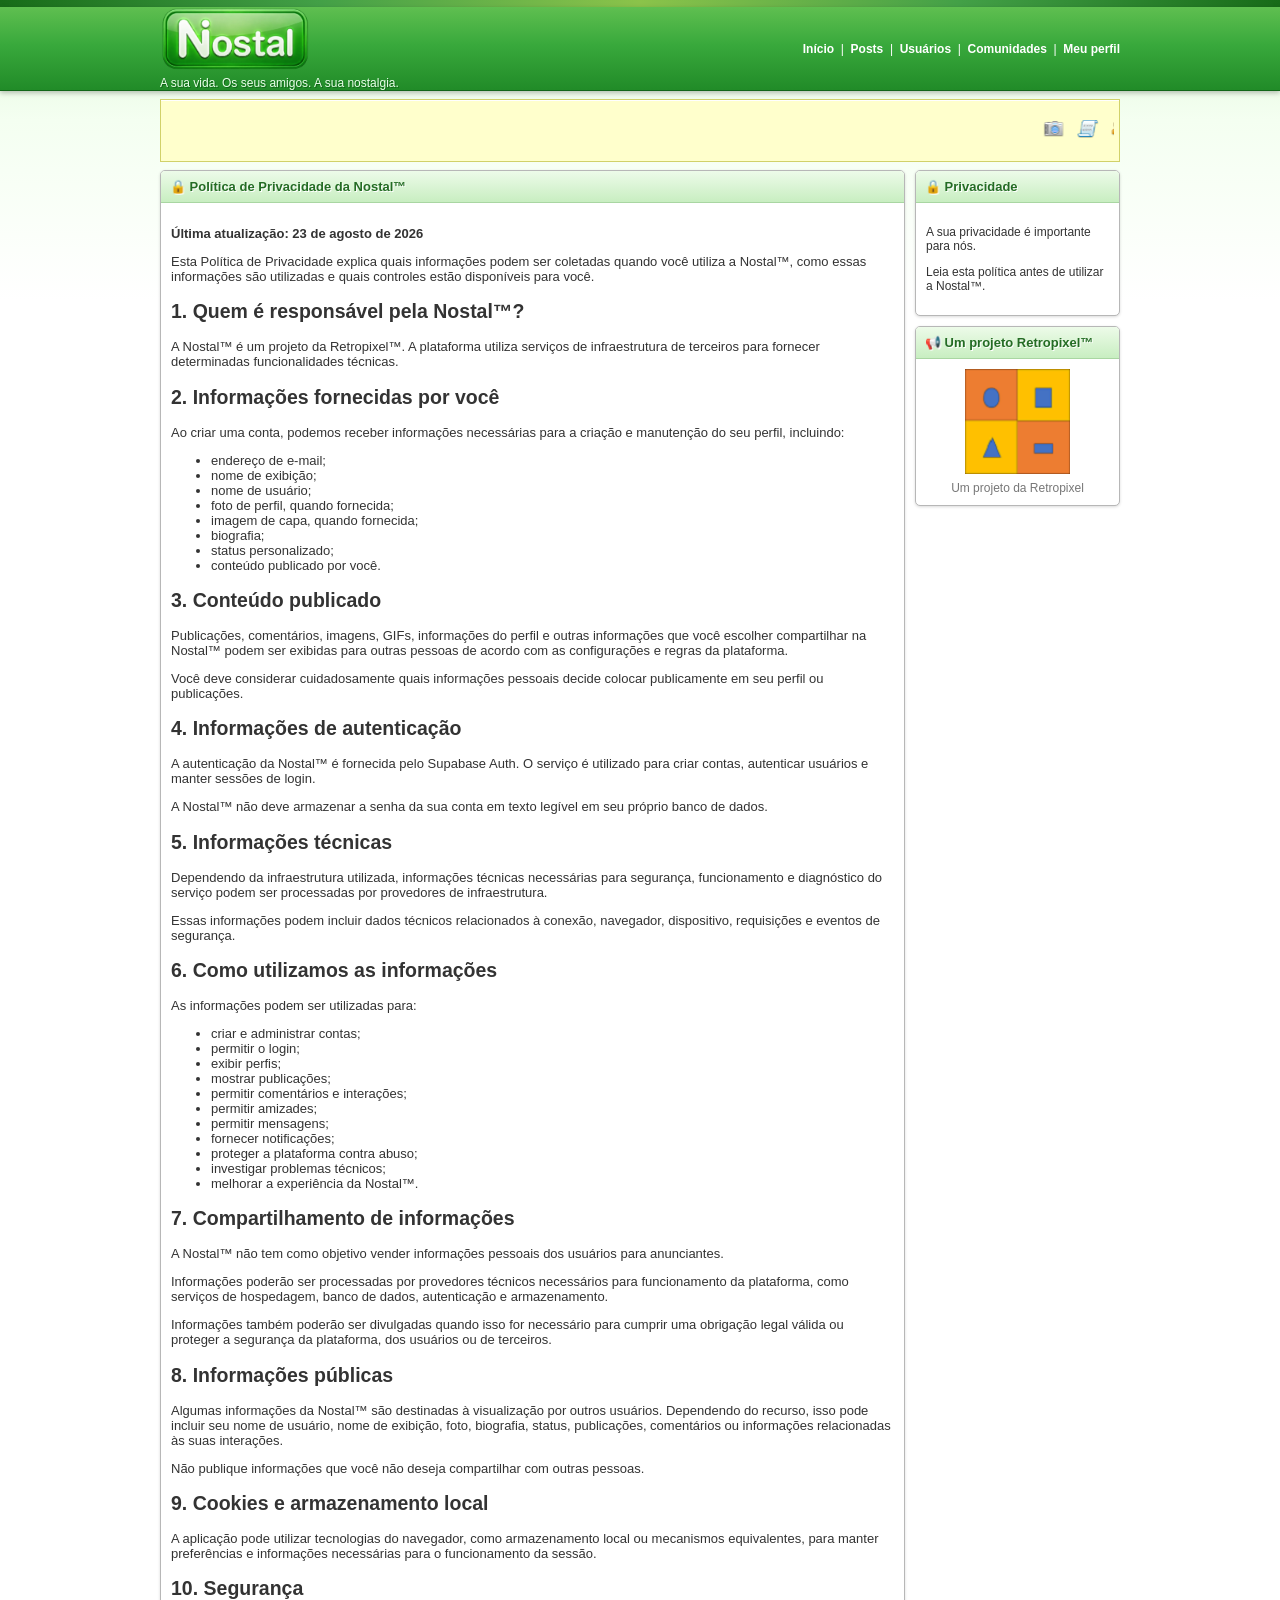
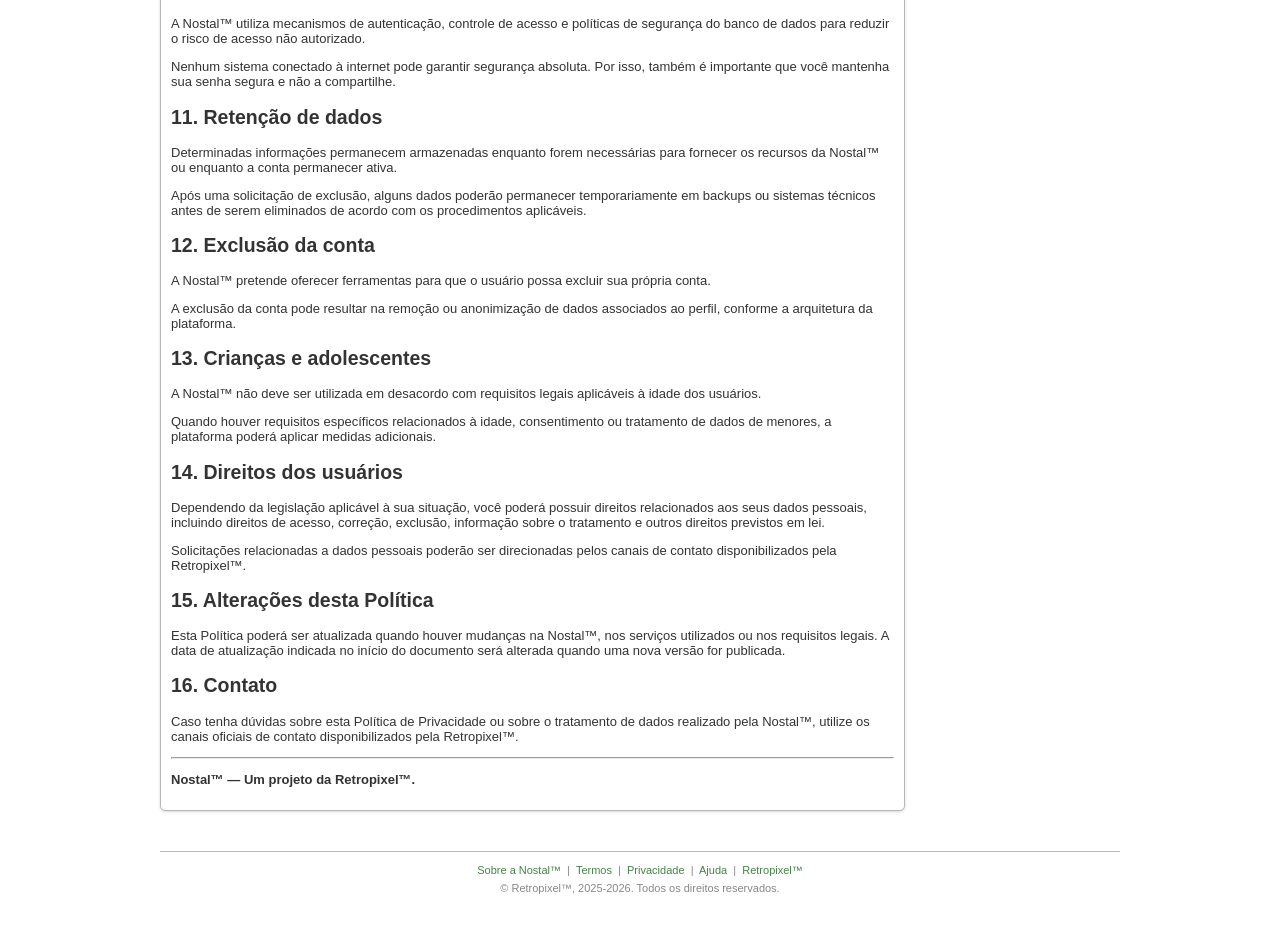
<file: privacidade.html>
<!DOCTYPE html>
<html lang="pt-BR">
<head>
    <meta charset="UTF-8">
    <meta name="viewport" content="width=device-width, initial-scale=1.0">

    <title>Nostal™ — Política de Privacidade</title>

    <link rel="stylesheet" href="css/style.css">
    <link rel="icon" type="image/png" href="assets\Nostal_icon.png">
</head>

<body>

<div class="top-strip"></div>

<header class="header">

    <div class="header-inner">

        <div>

            <a href="index.html">

                <img
                    src="assets/Nostal_horizontal.png"
                    alt="Nostal™"
                    class="logo-image">

            </a>

            <div class="tagline">
                A sua vida. Os seus amigos. A sua nostalgia.
            </div>

        </div>

        <div class="header-links">

            <a href="index.html">
                Início
            </a>

            &nbsp;|&nbsp;

            <a href="posts.html">
                Posts
            </a>

            &nbsp;|&nbsp;

            <a href="usuarios.html">
                Usuários
            </a>

            &nbsp;|&nbsp;

            <a href="comunidades.html">
                Comunidades
            </a>

            &nbsp;|&nbsp;

            <a href="perfil.html">
                Meu perfil
            </a>

        </div>

    </div>

</header>

<div class="ticker">

    <marquee
        class="banner-marquee"
        scrollamount="5">

        <img
            src="assets/icons_banner_spacehey.png"
            alt="Ícones retrô">

        &nbsp;&nbsp;&nbsp;&nbsp;

        <img
            src="assets/icons_banner_spacehey.png"
            alt="">

        &nbsp;&nbsp;&nbsp;&nbsp;

        <img
            src="assets/icons_banner_spacehey.png"
            alt="">

    </marquee>

</div>


<main class="page">

<section class="column" style="grid-column: 1 / 3;">

<div class="box">

<div class="box-title">
    🔒 Política de Privacidade da Nostal™
</div>

<div class="box-content">

<p>
<strong>Última atualização: 23 de agosto de 2026</strong>
</p>

<p>
Esta Política de Privacidade explica quais informações podem
ser coletadas quando você utiliza a Nostal™, como essas
informações são utilizadas e quais controles estão disponíveis
para você.
</p>

<h2>1. Quem é responsável pela Nostal™?</h2>

<p>
A Nostal™ é um projeto da Retropixel™.
A plataforma utiliza serviços de infraestrutura de terceiros
para fornecer determinadas funcionalidades técnicas.
</p>

<h2>2. Informações fornecidas por você</h2>

<p>
Ao criar uma conta, podemos receber informações necessárias
para a criação e manutenção do seu perfil, incluindo:
</p>

<ul>
    <li>endereço de e-mail;</li>
    <li>nome de exibição;</li>
    <li>nome de usuário;</li>
    <li>foto de perfil, quando fornecida;</li>
    <li>imagem de capa, quando fornecida;</li>
    <li>biografia;</li>
    <li>status personalizado;</li>
    <li>conteúdo publicado por você.</li>
</ul>

<h2>3. Conteúdo publicado</h2>

<p>
Publicações, comentários, imagens, GIFs, informações do perfil
e outras informações que você escolher compartilhar na Nostal™
podem ser exibidas para outras pessoas de acordo com as
configurações e regras da plataforma.
</p>

<p>
Você deve considerar cuidadosamente quais informações pessoais
decide colocar publicamente em seu perfil ou publicações.
</p>

<h2>4. Informações de autenticação</h2>

<p>
A autenticação da Nostal™ é fornecida pelo Supabase Auth.
O serviço é utilizado para criar contas, autenticar usuários
e manter sessões de login.
</p>

<p>
A Nostal™ não deve armazenar a senha da sua conta em texto
legível em seu próprio banco de dados.
</p>

<h2>5. Informações técnicas</h2>

<p>
Dependendo da infraestrutura utilizada, informações técnicas
necessárias para segurança, funcionamento e diagnóstico do
serviço podem ser processadas por provedores de infraestrutura.
</p>

<p>
Essas informações podem incluir dados técnicos relacionados
à conexão, navegador, dispositivo, requisições e eventos de
segurança.
</p>

<h2>6. Como utilizamos as informações</h2>

<p>
As informações podem ser utilizadas para:
</p>

<ul>
    <li>criar e administrar contas;</li>
    <li>permitir o login;</li>
    <li>exibir perfis;</li>
    <li>mostrar publicações;</li>
    <li>permitir comentários e interações;</li>
    <li>permitir amizades;</li>
    <li>permitir mensagens;</li>
    <li>fornecer notificações;</li>
    <li>proteger a plataforma contra abuso;</li>
    <li>investigar problemas técnicos;</li>
    <li>melhorar a experiência da Nostal™.</li>
</ul>

<h2>7. Compartilhamento de informações</h2>

<p>
A Nostal™ não tem como objetivo vender informações pessoais
dos usuários para anunciantes.
</p>

<p>
Informações poderão ser processadas por provedores técnicos
necessários para funcionamento da plataforma, como serviços
de hospedagem, banco de dados, autenticação e armazenamento.
</p>

<p>
Informações também poderão ser divulgadas quando isso for
necessário para cumprir uma obrigação legal válida ou proteger
a segurança da plataforma, dos usuários ou de terceiros.
</p>

<h2>8. Informações públicas</h2>

<p>
Algumas informações da Nostal™ são destinadas à visualização
por outros usuários. Dependendo do recurso, isso pode incluir
seu nome de usuário, nome de exibição, foto, biografia,
status, publicações, comentários ou informações relacionadas
às suas interações.
</p>

<p>
Não publique informações que você não deseja compartilhar
com outras pessoas.
</p>

<h2>9. Cookies e armazenamento local</h2>

<p>
A aplicação pode utilizar tecnologias do navegador, como
armazenamento local ou mecanismos equivalentes, para manter
preferências e informações necessárias para o funcionamento
da sessão.
</p>

<h2>10. Segurança</h2>

<p>
A Nostal™ utiliza mecanismos de autenticação, controle de
acesso e políticas de segurança do banco de dados para reduzir
o risco de acesso não autorizado.
</p>

<p>
Nenhum sistema conectado à internet pode garantir segurança
absoluta. Por isso, também é importante que você mantenha
sua senha segura e não a compartilhe.
</p>

<h2>11. Retenção de dados</h2>

<p>
Determinadas informações permanecem armazenadas enquanto forem
necessárias para fornecer os recursos da Nostal™ ou enquanto
a conta permanecer ativa.
</p>

<p>
Após uma solicitação de exclusão, alguns dados poderão
permanecer temporariamente em backups ou sistemas técnicos
antes de serem eliminados de acordo com os procedimentos
aplicáveis.
</p>

<h2>12. Exclusão da conta</h2>

<p>
A Nostal™ pretende oferecer ferramentas para que o usuário
possa excluir sua própria conta.
</p>

<p>
A exclusão da conta pode resultar na remoção ou anonimização
de dados associados ao perfil, conforme a arquitetura da
plataforma.
</p>

<h2>13. Crianças e adolescentes</h2>

<p>
A Nostal™ não deve ser utilizada em desacordo com requisitos
legais aplicáveis à idade dos usuários.
</p>

<p>
Quando houver requisitos específicos relacionados à idade,
consentimento ou tratamento de dados de menores, a plataforma
poderá aplicar medidas adicionais.
</p>

<h2>14. Direitos dos usuários</h2>

<p>
Dependendo da legislação aplicável à sua situação, você poderá
possuir direitos relacionados aos seus dados pessoais, incluindo
direitos de acesso, correção, exclusão, informação sobre o
tratamento e outros direitos previstos em lei.
</p>

<p>
Solicitações relacionadas a dados pessoais poderão ser
direcionadas pelos canais de contato disponibilizados pela
Retropixel™.
</p>

<h2>15. Alterações desta Política</h2>

<p>
Esta Política poderá ser atualizada quando houver mudanças
na Nostal™, nos serviços utilizados ou nos requisitos legais.
A data de atualização indicada no início do documento será
alterada quando uma nova versão for publicada.
</p>

<h2>16. Contato</h2>

<p>
Caso tenha dúvidas sobre esta Política de Privacidade ou
sobre o tratamento de dados realizado pela Nostal™, utilize
os canais oficiais de contato disponibilizados pela
Retropixel™.
</p>

<hr>

<p>
<strong>
Nostal™ — Um projeto da Retropixel™.
</strong>
</p>

</div>

</div>

</section>

<aside class="column">

<div class="box">

<div class="box-title">
    🔒 Privacidade
</div>

<div class="box-content">

<p style="font-size:12px;">
A sua privacidade é importante para nós.
</p>

<p style="font-size:12px;">
Leia esta política antes de utilizar
a Nostal™.
</p>

</div>

</div>

<div class="box">

            <div class="box-title">
                📢 Um projeto Retropixel™
            </div>

            <div class="box-content retropixel-project">

                <a href="http://www.retropixel.com.br">

                        <img
                            src="assets/Retropixel_logo.png"
                            alt="Retropixel™">

                    </a>

                <p>
                    Um projeto da Retropixel
                </p>

            </div>

</div>

</div>

</aside>

</main>

<footer class="footer">

<div>
<a href="sobre.html">Sobre a Nostal™</a>
&nbsp;|&nbsp;
<a href="termos.html">Termos</a>
&nbsp;|&nbsp;
<a href="privacidade.html">Privacidade</a>
&nbsp;|&nbsp;
<a href="https://retropixelbrasil.github.io/Retropixel/Suporte/Nostal.html">Ajuda</a>
&nbsp;|&nbsp;
<a href="http://www.retropixel.com.br">Retropixel™</a>
</div>

<div class="footer-secondary">
© Retropixel™, 2025-2026. Todos os direitos reservados.
</div>

</footer>

<script src="theme.js"></script>

</body>
</html>
</file>
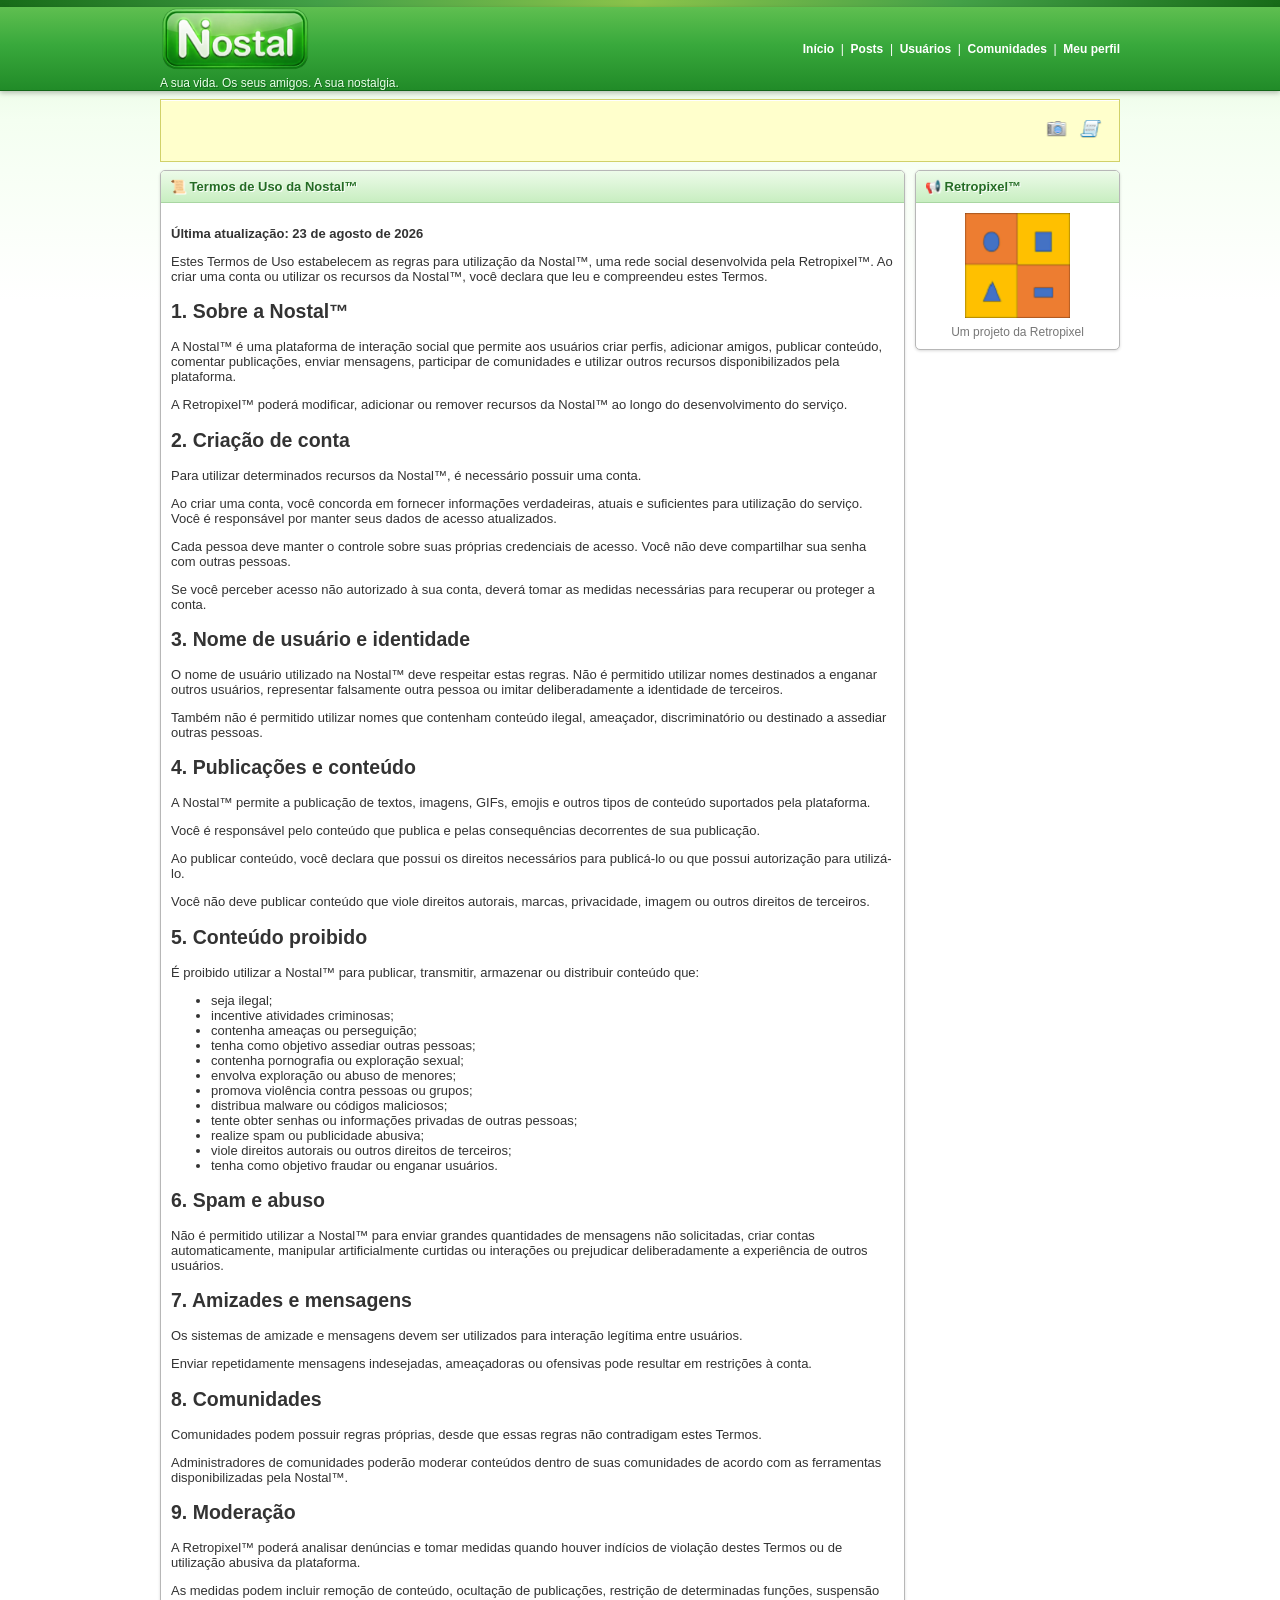
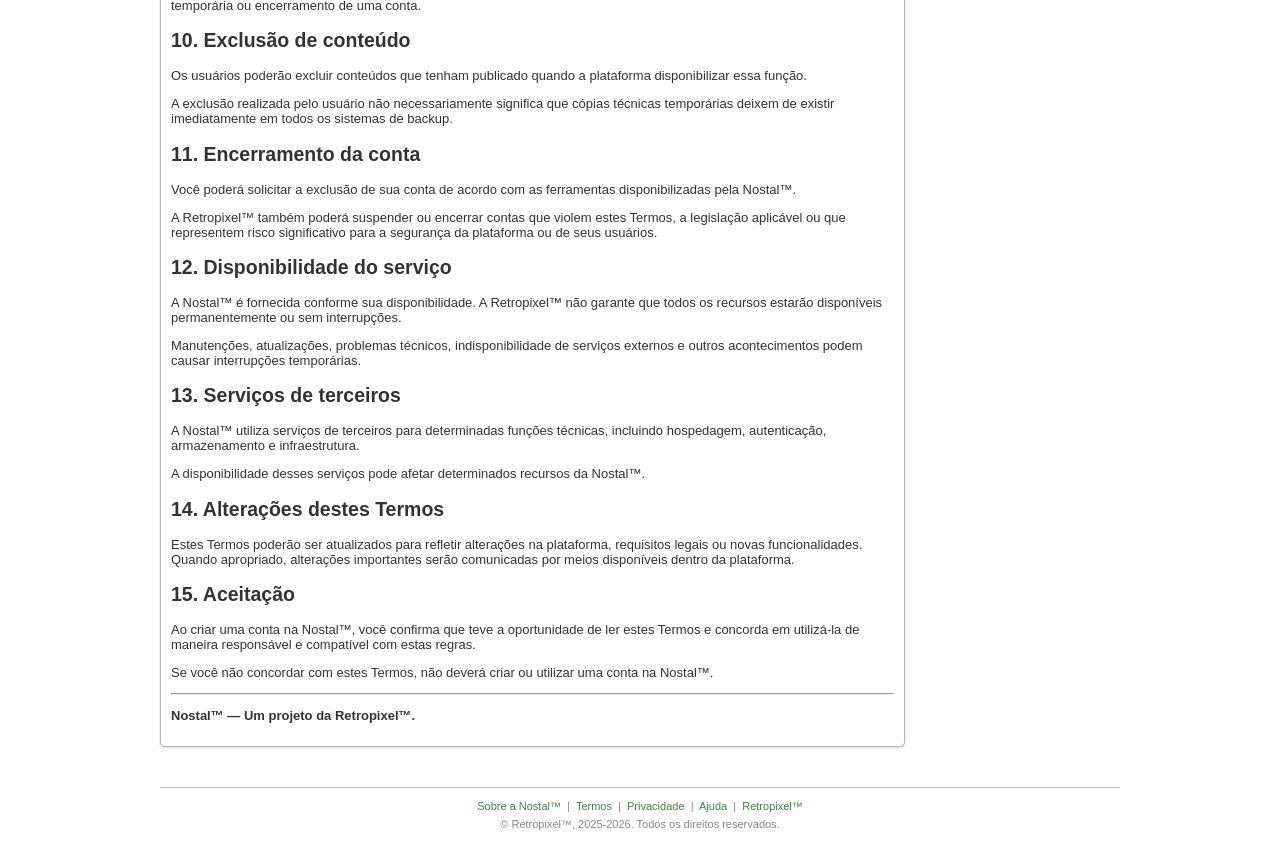
<file: termos.html>
<!DOCTYPE html>
<html lang="pt-BR">
<head>
    <meta charset="UTF-8">
    <meta name="viewport" content="width=device-width, initial-scale=1.0">
    <title>Nostal™ — Termos de Uso</title>
    <link rel="stylesheet" href="css/style.css">
    <link rel="icon" type="image/png" href="assets\Nostal_icon.png">
</head>

<body>

<div class="top-strip"></div>

<header class="header">
    <div class="header-inner">

        <div>
            <a href="index.html">
                <img src="assets/Nostal_horizontal.png"
                     alt="Nostal™"
                     class="logo-image">
            </a>

            <div class="tagline">
                A sua vida. Os seus amigos. A sua nostalgia.
            </div>
        </div>

        <div class="header-links">

            <a href="index.html">
                Início
            </a>

            &nbsp;|&nbsp;

            <a href="posts.html">
                Posts
            </a>

            &nbsp;|&nbsp;

            <a href="usuarios.html">
                Usuários
            </a>

            &nbsp;|&nbsp;

            <a href="comunidades.html">
                Comunidades
            </a>

            &nbsp;|&nbsp;

            <a href="perfil.html">
                Meu perfil
            </a>

        </div>

    </div>
</header>

<div class="ticker">
    <marquee class="banner-marquee" scrollamount="5">
        <img src="assets/icons_banner_spacehey.png" alt="Ícones retrô">
        &nbsp;&nbsp;&nbsp;&nbsp;
        <img src="assets/icons_banner_spacehey.png" alt="">
        &nbsp;&nbsp;&nbsp;&nbsp;
        <img src="assets/icons_banner_spacehey.png" alt="">
    </marquee>
</div>

<main class="page">

<section class="column" style="grid-column: 1 / 3;">

<div class="box">

<div class="box-title">
    📜 Termos de Uso da Nostal™
</div>

<div class="box-content">

<p>
<strong>Última atualização: 23 de agosto de 2026</strong>
</p>

<p>
Estes Termos de Uso estabelecem as regras para utilização da
Nostal™, uma rede social desenvolvida pela Retropixel™.
Ao criar uma conta ou utilizar os recursos da Nostal™, você
declara que leu e compreendeu estes Termos.
</p>

<h2>1. Sobre a Nostal™</h2>

<p>
A Nostal™ é uma plataforma de interação social que permite aos
usuários criar perfis, adicionar amigos, publicar conteúdo,
comentar publicações, enviar mensagens, participar de comunidades
e utilizar outros recursos disponibilizados pela plataforma.
</p>

<p>
A Retropixel™ poderá modificar, adicionar ou remover recursos
da Nostal™ ao longo do desenvolvimento do serviço.
</p>

<h2>2. Criação de conta</h2>

<p>
Para utilizar determinados recursos da Nostal™, é necessário
possuir uma conta.
</p>

<p>
Ao criar uma conta, você concorda em fornecer informações
verdadeiras, atuais e suficientes para utilização do serviço.
Você é responsável por manter seus dados de acesso atualizados.
</p>

<p>
Cada pessoa deve manter o controle sobre suas próprias
credenciais de acesso. Você não deve compartilhar sua senha
com outras pessoas.
</p>

<p>
Se você perceber acesso não autorizado à sua conta, deverá
tomar as medidas necessárias para recuperar ou proteger a conta.
</p>

<h2>3. Nome de usuário e identidade</h2>

<p>
O nome de usuário utilizado na Nostal™ deve respeitar estas
regras. Não é permitido utilizar nomes destinados a enganar
outros usuários, representar falsamente outra pessoa ou
imitar deliberadamente a identidade de terceiros.
</p>

<p>
Também não é permitido utilizar nomes que contenham conteúdo
ilegal, ameaçador, discriminatório ou destinado a assediar
outras pessoas.
</p>

<h2>4. Publicações e conteúdo</h2>

<p>
A Nostal™ permite a publicação de textos, imagens, GIFs,
emojis e outros tipos de conteúdo suportados pela plataforma.
</p>

<p>
Você é responsável pelo conteúdo que publica e pelas
consequências decorrentes de sua publicação.
</p>

<p>
Ao publicar conteúdo, você declara que possui os direitos
necessários para publicá-lo ou que possui autorização para
utilizá-lo.
</p>

<p>
Você não deve publicar conteúdo que viole direitos autorais,
marcas, privacidade, imagem ou outros direitos de terceiros.
</p>

<h2>5. Conteúdo proibido</h2>

<p>
É proibido utilizar a Nostal™ para publicar, transmitir,
armazenar ou distribuir conteúdo que:
</p>

<ul>
    <li>seja ilegal;</li>
    <li>incentive atividades criminosas;</li>
    <li>contenha ameaças ou perseguição;</li>
    <li>tenha como objetivo assediar outras pessoas;</li>
    <li>contenha pornografia ou exploração sexual;</li>
    <li>envolva exploração ou abuso de menores;</li>
    <li>promova violência contra pessoas ou grupos;</li>
    <li>distribua malware ou códigos maliciosos;</li>
    <li>tente obter senhas ou informações privadas de outras pessoas;</li>
    <li>realize spam ou publicidade abusiva;</li>
    <li>viole direitos autorais ou outros direitos de terceiros;</li>
    <li>tenha como objetivo fraudar ou enganar usuários.</li>
</ul>

<h2>6. Spam e abuso</h2>

<p>
Não é permitido utilizar a Nostal™ para enviar grandes
quantidades de mensagens não solicitadas, criar contas
automaticamente, manipular artificialmente curtidas ou
interações ou prejudicar deliberadamente a experiência de
outros usuários.
</p>

<h2>7. Amizades e mensagens</h2>

<p>
Os sistemas de amizade e mensagens devem ser utilizados para
interação legítima entre usuários.
</p>

<p>
Enviar repetidamente mensagens indesejadas, ameaçadoras ou
ofensivas pode resultar em restrições à conta.
</p>

<h2>8. Comunidades</h2>

<p>
Comunidades podem possuir regras próprias, desde que essas
regras não contradigam estes Termos.
</p>

<p>
Administradores de comunidades poderão moderar conteúdos
dentro de suas comunidades de acordo com as ferramentas
disponibilizadas pela Nostal™.
</p>

<h2>9. Moderação</h2>

<p>
A Retropixel™ poderá analisar denúncias e tomar medidas quando
houver indícios de violação destes Termos ou de utilização
abusiva da plataforma.
</p>

<p>
As medidas podem incluir remoção de conteúdo, ocultação de
publicações, restrição de determinadas funções, suspensão
temporária ou encerramento de uma conta.
</p>

<h2>10. Exclusão de conteúdo</h2>

<p>
Os usuários poderão excluir conteúdos que tenham publicado
quando a plataforma disponibilizar essa função.
</p>

<p>
A exclusão realizada pelo usuário não necessariamente significa
que cópias técnicas temporárias deixem de existir imediatamente
em todos os sistemas de backup.
</p>

<h2>11. Encerramento da conta</h2>

<p>
Você poderá solicitar a exclusão de sua conta de acordo com
as ferramentas disponibilizadas pela Nostal™.
</p>

<p>
A Retropixel™ também poderá suspender ou encerrar contas que
violem estes Termos, a legislação aplicável ou que representem
risco significativo para a segurança da plataforma ou de seus
usuários.
</p>

<h2>12. Disponibilidade do serviço</h2>

<p>
A Nostal™ é fornecida conforme sua disponibilidade. A Retropixel™
não garante que todos os recursos estarão disponíveis
permanentemente ou sem interrupções.
</p>

<p>
Manutenções, atualizações, problemas técnicos, indisponibilidade
de serviços externos e outros acontecimentos podem causar
interrupções temporárias.
</p>

<h2>13. Serviços de terceiros</h2>

<p>
A Nostal™ utiliza serviços de terceiros para determinadas
funções técnicas, incluindo hospedagem, autenticação,
armazenamento e infraestrutura.
</p>

<p>
A disponibilidade desses serviços pode afetar determinados
recursos da Nostal™.
</p>

<h2>14. Alterações destes Termos</h2>

<p>
Estes Termos poderão ser atualizados para refletir alterações
na plataforma, requisitos legais ou novas funcionalidades.
Quando apropriado, alterações importantes serão comunicadas
por meios disponíveis dentro da plataforma.
</p>

<h2>15. Aceitação</h2>

<p>
Ao criar uma conta na Nostal™, você confirma que teve a
oportunidade de ler estes Termos e concorda em utilizá-la
de maneira responsável e compatível com estas regras.
</p>

<p>
Se você não concordar com estes Termos, não deverá criar ou
utilizar uma conta na Nostal™.
</p>

<hr>

<p>
<strong>
Nostal™ — Um projeto da Retropixel™.
</strong>
</p>

</div>
</div>

</section>

<aside class="column">

<div class="box">

<div class="box-title">
📢 Retropixel™
</div>

<div class="box-content retropixel-project">

<a href="http://www.retropixel.com.br">

<img
src="assets/Retropixel_logo.png"
alt="Retropixel™">

</a>

<p>
Um projeto da Retropixel
</p>

</div>

</div>

</aside>

</main>

<footer class="footer">

<div>
<a href="sobre.html">Sobre a Nostal™</a>
&nbsp;|&nbsp;
<a href="termos.html">Termos</a>
&nbsp;|&nbsp;
<a href="privacidade.html">Privacidade</a>
&nbsp;|&nbsp;
<a href="https://retropixelbrasil.github.io/Retropixel/Suporte/Nostal.html">Ajuda</a>
&nbsp;|&nbsp;
<a href="http://www.retropixel.com.br">Retropixel™</a>
</div>

<div class="footer-secondary">
© Retropixel™, 2025-2026. Todos os direitos reservados.
</div>

</footer>

<script src="theme.js"></script>

</body>
</html>
</file>
<file: css/style.css>
/* ==================================================
   NOSTAL™ — CSS STYLESHEET
   ================================================== */

* {
    box-sizing: border-box;
}

html,
body {
    margin: 0;
    padding: 0;
    min-height: 100%;
}

body {
    font-family: Arial, Helvetica, sans-serif;
    background:
        linear-gradient(
            to bottom,
            #dff5d8 0px,
            #f4fff1 120px,
            #ffffff 300px
        );
    color: #333;
    font-size: 13px;
}

a {
    color: #197a1c;
    text-decoration: none;
}

a:hover {
    text-decoration: underline;
}


/* ==================================================
   TOPO
   ================================================== */

.top-strip {
    height: 7px;

    background:
        linear-gradient(
            to right,
            #176b18,
            #43a047,
            #8bc34a,
            #43a047,
            #176b18
        );
}

.header {
    background:
        linear-gradient(
            to bottom,
            #5fbf50 0%,
            #39a93c 45%,
            #218b28 100%
        );

    border-bottom: 1px solid #126619;

    box-shadow:
        0 2px 5px rgba(0,0,0,0.25);
}

.header-inner {
    width: 960px;
    max-width: calc(100% - 20px);

    margin: auto;

    min-height: 82px;

    display: flex;

    align-items: center;
    justify-content: space-between;
}

.logo-image {
    display: block;

    max-width: 220px;
    max-height: 65px;

    width: auto;
    height: auto;
}

.tagline {
    color: #eaffea;

    font-size: 12px;

    margin-top: 4px;

    text-shadow:
        1px 1px #126619;
}

.header-links {
    color: white;

    text-align: right;

    font-size: 12px;
}

.header-links a {
    color: white;

    font-weight: bold;
}


/* ==================================================
   MARQUEE
   ================================================== */

.ticker {
    width: 960px;
    max-width: calc(100% - 20px);

    margin: 8px auto;

    background: #ffffcc;

    border: 1px solid #d1d16a;

    padding: 5px;

    color: #555;

    font-size: 12px;

    box-shadow:
        inset 0 1px white;

    overflow: hidden;
}

.banner-marquee {
    width: 100%;

    overflow: hidden;

    white-space: nowrap;

    padding: 3px 0;
}

.banner-marquee img {
    height: 42px;

    width: auto;

    vertical-align: middle;
}


/* ==================================================
   LAYOUT
   ================================================== */

.page {
    width: 960px;

    max-width: calc(100% - 20px);

    margin: 0 auto 30px;

    display: grid;

    grid-template-columns:
        190px
        1fr
        205px;

    gap: 10px;
}

.column {
    min-width: 0;
}


/* ==================================================
   BOXES
   ================================================== */

.box {
    background: white;

    border: 1px solid #b7b7b7;

    border-radius: 5px;

    margin-bottom: 10px;

    box-shadow:
        0 1px 3px rgba(0,0,0,0.15),
        inset 0 1px 0 white;

    overflow: hidden;
}

.box:has(.emoji-picker) {
    overflow: visible;
}

.box-title {
    background:
        linear-gradient(
            to bottom,
            #edfbe9,
            #c8eec1
        );

    border-bottom: 1px solid #a9d6a2;

    color: #246c24;

    font-size: 13px;

    font-weight: bold;

    padding: 8px 9px;

    text-shadow:
        1px 1px white;
}

.box-content {
    padding: 10px;
}


/* ==================================================
   LOGIN
   ================================================== */

.login-box {
    border: 1px solid #7aad73;
}

.login-title {
    background:
        linear-gradient(
            to bottom,
            #72c965,
            #39a83b
        );

    color: white;

    font-size: 16px;

    font-weight: bold;

    padding: 9px 10px;

    text-shadow:
        1px 1px #276d25;
}

.login-content {
    padding: 18px;

    background:
        linear-gradient(
            to bottom,
            #ffffff,
            #f5fff3
        );
}

.welcome {
    text-align: center;

    margin-bottom: 18px;
}

.welcome h1 {
    color: #247927;

    font-size: 24px;

    margin: 0 0 4px;
}

.welcome p {
    margin: 0;

    color: #777;

    font-size: 12px;
}

label {
    display: block;

    font-size: 12px;

    font-weight: bold;

    color: #555;

    margin: 10px 0 4px;
}

input[type="email"],
input[type="password"] {
    width: 100%;

    height: 33px;

    border: 1px solid #aaa;

    border-radius: 3px;

    padding: 6px 8px;

    font-family:
        Arial,
        sans-serif;

    font-size: 13px;

    background: white;

    box-shadow:
        inset 0 1px 2px rgba(0,0,0,0.1);
}

input:focus {
    outline: none;

    border-color: #4cae4c;

    box-shadow:
        0 0 4px rgba(76,174,76,0.5);
}

.remember {
    margin: 10px 0;

    font-size: 12px;

    color: #666;
}

.remember input {
    vertical-align: middle;
}

.login-button {
    width: 100%;

    height: 36px;

    border: 1px solid #176b1b;

    border-radius: 4px;

    background:
        linear-gradient(
            to bottom,
            #72cf67,
            #299c30
        );

    color: white;

    font-weight: bold;

    font-size: 14px;

    text-shadow:
        1px 1px #176b1b;

    cursor: pointer;

    box-shadow:
        inset 0 1px rgba(255,255,255,0.5),
        0 1px 2px rgba(0,0,0,0.2);
}

.login-button:hover {
    background:
        linear-gradient(
            to bottom,
            #82da76,
            #35a83b
        );
}

.login-button:active {
    box-shadow:
        inset 0 2px 4px rgba(0,0,0,0.25);

    transform: translateY(1px);
}

.forgot {
    text-align: center;

    margin-top: 12px;

    font-size: 12px;
}


/* ==================================================
   CRIAR CONTA
   ================================================== */

.signup-box {
    background:
        linear-gradient(
            135deg,
            #fffef0,
            #ffffd6
        );

    border-color: #d7d38a;
}

.signup-box h2 {
    margin: 0 0 5px;

    color: #6c6a20;

    font-size: 17px;
}

.signup-box p {
    font-size: 12px;

    color: #666;

    line-height: 1.4;
}

.signup-button {
    display: block;

    text-align: center;

    background:
        linear-gradient(
            to bottom,
            #ffcf4b,
            #e6a900
        );

    border: 1px solid #b98200;

    border-radius: 4px;

    color: #604600;

    padding: 7px;

    font-weight: bold;

    text-shadow:
        1px 1px #fff3bb;

    box-shadow:
        inset 0 1px rgba(255,255,255,0.7);
}

.signup-button:hover {
    text-decoration: none;

    background:
        linear-gradient(
            to bottom,
            #ffd963,
            #edb31b
        );
}


/* ==================================================
   COLUNA ESQUERDA
   ================================================== */

.mini-profile {
    text-align: center;
}

.avatar-placeholder {
    width: 90px;
    height: 90px;

    margin: auto;

    border: 1px solid #999;

    background:
        linear-gradient(
            135deg,
            #dcefd7,
            #a8d69e
        );

    display: flex;

    align-items: center;
    justify-content: center;

    font-size: 42px;

    box-shadow:
        inset 0 0 0 4px white;
}

.guest-title {
    color: #237227;

    font-weight: bold;

    margin-top: 7px;

    font-size: 12px;
}

.menu a {
    display: block;

    padding: 6px 7px;

    border-bottom: 1px solid #e4e4e4;

    font-size: 12px;
}

.menu a:hover {
    background: #edf9e9;

    text-decoration: none;
}


/* ==================================================
   CENTRO
   ================================================== */

.hero {
    background:
        radial-gradient(
            circle at top right,
            rgba(255,255,255,0.8),
            transparent 35%
        ),
        linear-gradient(
            to bottom,
            #f4fff0,
            #ffffff
        );

    border: 1px solid #a8d29f;

    border-radius: 5px;

    padding: 20px;

    text-align: center;

    margin-bottom: 10px;
}

.hero h2 {
    margin: 0;

    color: #277a29;

    font-size: 25px;
}

.hero p {
    color: #666;

    font-size: 13px;

    line-height: 1.5;
}

.feature {
    display: grid;

    grid-template-columns: 45px 1fr;

    gap: 8px;

    align-items: center;

    padding: 8px;

    border-bottom: 1px dotted #bbb;
}

.feature:last-child {
    border-bottom: none;
}

.feature-icon {
    font-size: 30px;

    text-align: center;
}

.feature strong {
    color: #277a29;

    font-size: 13px;
}

.feature p {
    margin: 3px 0 0;

    font-size: 12px;

    color: #777;
}


/* ==================================================
   POSTS ANTIGOS
   ================================================== */

.retro-post {
    padding: 10px;

    background: #fafafa;

    border-bottom: 1px solid #ddd;
}

.retro-post:last-child {
    border-bottom: none;
}

.post-user {
    font-weight: bold;

    color: #287c2c;
}

.post-date {
    color: #999;

    font-size: 11px;
}

.post-text {
    margin: 7px 0;

    line-height: 1.4;

    font-size: 12px;
}

.post-actions {
    color: #777;

    font-size: 11px;
}

.post-actions a {
    margin-right: 8px;
}

.posts-loading {
    padding: 18px;

    text-align: center;

    color: #999;

    font-size: 12px;
}


/* ==================================================
   DIREITA
   ================================================== */

.online-user {
    padding: 6px 2px;

    border-bottom: 1px dotted #ccc;

    font-size: 12px;
}

.online-user:last-child {
    border-bottom: none;
}

.online {
    color: #299b30;

    font-size: 9px;

    margin-right: 4px;
}

.offline {
    color: #aaa;

    font-size: 9px;

    margin-right: 4px;
}

.online-loading {
    color: #999;

    font-size: 12px;

    text-align: center;

    padding: 5px;
}

.counter {
    text-align: center;

    font-family:
        "Courier New",
        monospace;

    font-size: 17px;

    font-weight: bold;

    letter-spacing: 2px;

    background: #111;

    color: #49ff49;

    padding: 6px;

    border: 2px inset #777;

    margin-top: 5px;
}

.counter-label {
    font-size: 12px;

    color: #777;
}


/* ==================================================
   USUÁRIOS / MEMBROS / COMUNIDADES
   ================================================== */

.users-list {
    display: grid;

    grid-template-columns:
        repeat(
            2,
            minmax(0, 1fr)
        );

    width: 100%;

    padding: 0;

    margin: 0;
}

.user-item {
    min-width: 0;

    display: flex;

    align-items: center;

    gap: 8px;

    padding: 9px;

    min-height: 72px;

    background: #fff;

    border-right: 1px solid #d8d8d8;

    border-bottom: 1px solid #d8d8d8;

    overflow: hidden;
}

.user-item:nth-child(2n) {
    border-right: none;
}

.user-item:hover {
    background:
        linear-gradient(
            to bottom,
            #ffffff,
            #f2faef
        );
}


/* ==================================================
   AVATARES
   ================================================== */

.user-avatar,
.user-avatar-placeholder {
    width: 48px;
    height: 48px;

    flex: 0 0 48px;

    border: 1px solid #aaa;

    border-radius: 3px;

    overflow: hidden;

    display: flex;

    align-items: center;
    justify-content: center;

    background:
        linear-gradient(
            135deg,
            #dcefd7,
            #a8d69e
        );

    font-size: 22px;
}

.user-avatar {
    object-fit: cover;
}

.user-avatar-placeholder {
    color: #555;
}


/* ==================================================
   INFORMAÇÕES DOS USUÁRIOS
   ================================================== */

.user-item-info {
    min-width: 0;

    flex: 1;

    overflow: hidden;
}

.user-item-info a {
    display: block;

    color: #287c2c;

    font-size: 13px;

    font-weight: bold;

    white-space: nowrap;

    overflow: hidden;

    text-overflow: ellipsis;
}

.user-item-info a:hover {
    color: #176b18;

    text-decoration: underline;
}

.user-item-info p {
    margin: 2px 0 0;

    color: #777;

    font-size: 11px;

    white-space: nowrap;

    overflow: hidden;

    text-overflow: ellipsis;
}

.user-empty {
    grid-column: 1 / -1;

    padding: 18px;

    text-align: center;

    color: #999;

    font-size: 12px;
}


/* ==================================================
   MEMBROS DE COMUNIDADE
   ================================================== */

.community-members-list {
    padding: 0;
}

.community-owner {
    color: #a06b00 !important;

    font-weight: bold;
}


/* ==================================================
   COMUNIDADES
   ================================================== */

.communities-list {
    display: grid;

    grid-template-columns:
        repeat(
            2,
            minmax(0, 1fr)
        );
}

.community-item {
    min-width: 0;
}

.community-avatar,
.community-avatar-placeholder {
    width: 48px;
    height: 48px;

    flex: 0 0 48px;

    object-fit: cover;
}

.community-avatar-placeholder {
    display: flex;

    align-items: center;
    justify-content: center;
}


/* ==================================================
   LISTA DE AMIGOS — CONTATOS VERTICAIS
   ================================================== */

#friendsList {
    display: block !important;

    width: 100%;

    padding: 0;
    margin: 0;
}

#friendsList .user-item {
    display: flex !important;

    width: 100% !important;
    min-width: 100% !important;

    min-height: 0;

    flex-direction: row;

    align-items: center;

    gap: 8px;

    padding: 7px 8px;

    background: white;

    border: none;

    border-bottom: 1px solid #d9d9d9;

    overflow: hidden;

    float: none;
}

#friendsList .user-item:last-child {
    border-bottom: none;
}


/* Foto pequena */

#friendsList .user-avatar,
#friendsList .user-avatar-placeholder {
    width: 36px !important;
    height: 36px !important;

    min-width: 36px;

    flex: 0 0 36px;

    border: 1px solid #aaa;

    border-radius: 3px;

    overflow: hidden;

    display: flex;

    align-items: center;
    justify-content: center;

    background:
        linear-gradient(
            135deg,
            #dcefd7,
            #a8d69e
        );

    font-size: 17px;
}

#friendsList .user-avatar {
    object-fit: cover;
}


/* Informações */

#friendsList .user-item-info {
    min-width: 0;

    width: auto;

    flex: 1;

    overflow: hidden;
}


/* Nome */

#friendsList .user-item-info a {
    display: block;

    color: #287c2c;

    font-size: 12px;

    font-weight: bold;

    white-space: nowrap;

    overflow: hidden;

    text-overflow: ellipsis;
}


/* Esconder @username e status */

#friendsList .user-item-info p {
    display: none !important;
}


/* ==================================================
   RETRO BADGES
   ================================================== */

.badges {
    text-align: center;

    padding: 5px;
}

.badges img {
    width: 88px;

    height: 31px;

    object-fit: contain;

    margin: 3px;

    vertical-align: middle;

    image-rendering: auto;
}

.badge-text {
    font-size: 11px;

    color: #777;

    margin-top: 6px;
}


/* ==================================================
   RETRO MARQUEE
   ================================================== */

.image-marquee {
    width: 100%;

    overflow: hidden;

    background: #f7fff4;

    border-top: 1px dotted #b6d6ae;

    border-bottom: 1px dotted #b6d6ae;

    padding: 5px 0;
}

.image-marquee img {
    height: 38px;

    width: auto;

    vertical-align: middle;
}


/* ==================================================
   RETRO PROJECT
   ================================================== */

.retropixel-project {
    text-align: center;

    padding: 10px;
}

.retropixel-project img {
    width: 105px;

    max-width: 100%;

    height: auto;

    display: block;

    margin: 0 auto 7px;
}

.retropixel-project p {
    margin: 0;

    color: #777;

    font-size: 12px;
}


/* ==================================================
   RODAPÉ
   ================================================== */

.footer {
    width: 960px;

    max-width: calc(100% - 20px);

    margin: 20px auto;

    border-top: 1px solid #bbb;

    padding: 12px 0;

    text-align: center;

    color: #888;

    font-size: 11px;
}

.footer a {
    color: #438346;
}

.footer-secondary {
    margin-top: 6px;

    font-size: 11px;
}


/* ==================================================
   RESPONSIVO
   ================================================== */

@media (max-width: 800px) {

    .page {
        grid-template-columns: 1fr;
    }

    .header-inner {
        height: auto;

        padding: 12px 0;

        flex-direction: column;

        gap: 8px;

        text-align: center;
    }

    .header-links {
        text-align: center;
    }

    .logo-image {
        margin: auto;
    }

    .users-list,
    .communities-list {
        grid-template-columns: 1fr;
    }

    .user-item {
        border-right: none;
    }

}


/* ==================================================
   CRIAR CONTA
   ================================================== */

.signup-page {
    width: 960px;

    max-width: calc(100% - 20px);

    margin: 0 auto 30px;

    display: grid;

    grid-template-columns:
        1fr
        220px;

    gap: 10px;
}

.signup-main,
.signup-sidebar {
    min-width: 0;
}

.create-account-box {
    border-color: #7aad73;
}

.create-account-content {
    padding: 20px 25px;

    background:
        linear-gradient(
            to bottom,
            #ffffff,
            #f5fff3
        );
}

.create-account-content input[type="text"],
.create-account-content input[type="email"],
.create-account-content input[type="password"] {
    width: 100%;

    height: 35px;

    border: 1px solid #aaa;

    border-radius: 3px;

    padding: 6px 8px;

    font-family:
        Arial,
        Helvetica,
        sans-serif;

    font-size: 13px;

    background: white;

    box-shadow:
        inset 0 1px 2px rgba(0,0,0,0.1);
}

.create-account-content input:focus {
    outline: none;

    border-color: #4cae4c;

    box-shadow:
        0 0 4px rgba(76,174,76,0.5);
}

.field-help {
    margin-top: 4px;

    color: #777;

    font-size: 12px;
}

.username-field {
    display: flex;

    width: 100%;
}

.username-prefix {
    display: flex;

    align-items: center;
    justify-content: center;

    width: 35px;

    border: 1px solid #aaa;

    border-right: 0;

    border-radius: 3px 0 0 3px;

    background:
        linear-gradient(
            to bottom,
            #f5f5f5,
            #dddddd
        );

    color: #287c2c;

    font-weight: bold;

    font-size: 15px;

    text-shadow:
        1px 1px white;
}

.username-field input {
    border-radius:
        0 3px 3px 0 !important;
}

.signup-agreement {
    margin: 17px 0;

    padding: 10px;

    border: 1px solid #d6d6a3;

    border-radius: 3px;

    background: #ffffe5;

    color: #555;

    font-size: 12px;

    line-height: 1.5;
}

.signup-agreement label {
    display: block;

    margin: 0;

    font-weight: normal;
}

.signup-agreement input {
    vertical-align: middle;
}

.existing-account {
    margin-top: 15px;

    padding-top: 12px;

    border-top: 1px dotted #aaa;

    text-align: center;

    color: #666;

    font-size: 12px;
}

.form-message {
    margin-bottom: 15px;

    padding: 9px;

    border-radius: 3px;

    font-size: 12px;

    font-weight: bold;
}

.form-message.error {
    border: 1px solid #d28d8d;

    background: #ffecec;

    color: #9c2020;
}

.form-message.success {
    border: 1px solid #8cc486;

    background: #edffe9;

    color: #247327;
}


/* ==================================================
   USUÁRIOS CADASTRADOS
   ================================================== */

.registered-users {
    text-align: center;

    color: #666;

    font-size: 12px;
}

.registered-users-number {
    margin: 6px 0;

    color: #258329;

    font-size: 31px;

    font-weight: bold;

    letter-spacing: -1px;

    text-shadow:
        1px 1px white;
}

.registered-users strong {
    color: #357737;
}

.registered-users p {
    margin: 8px 0 0;

    color: #888;

    font-size: 12px;
}


/* ==================================================
   RESPONSIVO — CRIAR CONTA
   ================================================== */

@media (max-width: 800px) {

    .signup-page {
        grid-template-columns: 1fr;
    }

    .create-account-content {
        padding: 16px;
    }

}


/* ==================================================
   BOTÕES DE AMIZADE
   ================================================== */

.friend-accept {
    background: #3aa655;

    color: white;

    border: 1px solid #277a3d;
}

.friend-reject {
    background: #d9534f;

    color: white;

    border: 1px solid #a83b38;
}

.friend-cancel {
    background: #f0c419;

    color: #222;

    border: 1px solid #b89500;
}

.friend-add {
    background: #3aa655;

    color: white;

    border: 1px solid #277a3d;
}


/* ==================================================
   POSTS 2.0
   ================================================== */

.post-media-section {
    margin-top: 12px;

    padding: 10px;

    border: 1px solid #d5d5d5;

    border-radius: 4px;

    background:
        linear-gradient(
            to bottom,
            #ffffff,
            #f4fff1
        );
}

.post-media-section strong {
    display: block;

    margin-bottom: 6px;

    color: #287c2c;

    font-size: 12px;
}

.post-media-section input[type="url"] {
    width: 100%;

    height: 32px;

    padding: 6px 8px;

    border: 1px solid #aaa;

    border-radius: 3px;

    font-family:
        Arial,
        Helvetica,
        sans-serif;

    font-size: 12px;

    background: white;

    box-shadow:
        inset 0 1px 2px rgba(0,0,0,0.1);
}

.post-media-section input[type="file"] {
    width: 100%;

    margin-top: 5px;

    font-size: 12px;
}

.media-or {
    display: block;

    margin: 5px 0;

    text-align: center;

    color: #999;

    font-size: 11px;

    font-style: italic;
}


/* ==================================================
   FERRAMENTAS DO POST
   ================================================== */

.post-tools {
    display: flex;

    align-items: center;

    gap: 6px;

    margin-top: 10px;
}

.post-tools .signup-button {
    width: auto;

    display: inline-block;

    cursor: pointer;

    padding: 7px 12px;
}


/* ==================================================
   SELETOR DE EMOJIS
   ================================================== */

.emoji-picker {
    position: relative;

    display: inline-block;

    z-index: 10000;

    overflow: visible;
}

.emoji-menu {
    position: absolute;

    left: 0;

    bottom: 100%;

    top: auto;

    z-index: 9999;

    width: 280px;

    max-height: 190px;

    margin-bottom: 4px;

    padding: 7px;

    overflow-y: auto;

    background: white;

    border: 1px solid #999;

    border-radius: 4px;

    box-shadow:
        2px 2px 5px rgba(0,0,0,0.25);
}

.emoji-option {
    width: 36px;

    height: 36px;

    padding: 0;

    border: 1px solid transparent;

    background: transparent;

    font-size: 21px;

    cursor: pointer;

    border-radius: 3px;
}

.emoji-option:hover {
    background: #e9f8e6;

    border-color: #9acb94;
}


/* ==================================================
   POSTS
   ================================================== */

.post {
    padding: 12px;

    background: white;

    border-bottom: 1px solid #d9d9d9;
}

.post:last-child {
    border-bottom: none;
}

.post-header {
    display: flex;

    align-items: center;

    gap: 8px;

    margin-bottom: 9px;
}

.post-avatar {
    width: 45px;
    height: 45px;

    flex-shrink: 0;

    overflow: hidden;

    display: flex;

    align-items: center;
    justify-content: center;

    border: 1px solid #aaa;

    background:
        linear-gradient(
            135deg,
            #dcefd7,
            #a8d69e
        );

    font-size: 22px;
}

.post-avatar img {
    width: 100%;
    height: 100%;

    object-fit: cover;
}

.post-header strong {
    color: #287c2c;

    font-size: 13px;
}

.post-username {
    display: block;

    margin-top: 2px;

    color: #888;

    font-size: 11px;
}

.post-content {
    margin: 8px 0;

    color: #333;

    font-size: 13px;

    line-height: 1.5;
}

.post-content p {
    margin: 0 0 8px;
}


/* ==================================================
   IMAGENS DOS POSTS
   ================================================== */

.post-image {
    display: block;

    max-width: 100%;

    max-height: 600px;

    margin: 8px auto;

    border: 1px solid #bbb;

    background: #f5f5f5;

    object-fit: contain;
}


/* ==================================================
   DATA
   ================================================== */

.post-date {
    margin-top: 5px;

    color: #999;

    font-size: 10px;
}


/* ==================================================
   BOTÕES DO POST
   ================================================== */

.post-actions {
    display: flex;

    flex-wrap: wrap;

    gap: 5px;

    margin-top: 9px;

    padding-top: 7px;

    border-top: 1px dotted #ccc;
}

.post-actions button {
    padding: 5px 8px;

    border: 1px solid #c5c5c5;

    border-radius: 3px;

    background:
        linear-gradient(
            to bottom,
            #ffffff,
            #eeeeee
        );

    color: #555;

    font-family:
        Arial,
        Helvetica,
        sans-serif;

    font-size: 11px;

    cursor: pointer;
}

.post-actions button:hover {
    background:
        linear-gradient(
            to bottom,
            #f4fff1,
            #dff4d9
        );

    border-color: #8dbd87;

    color: #287c2c;
}

.post-actions button:active {
    transform: translateY(1px);
}


/* ==================================================
   COMENTÁRIOS
   ================================================== */

.comments {
    margin-top: 8px;

    padding: 8px;

    border-top: 1px solid #ddd;

    background: #f7f7f7;

    font-size: 12px;
}

.comment {
    padding: 7px;

    margin-bottom: 5px;

    border: 1px solid #ddd;

    border-radius: 3px;

    background: white;
}

.comment:last-of-type {
    margin-bottom: 8px;
}

.comment strong {
    margin-right: 5px;

    color: #287c2c;
}

.comment span {
    color: #444;
}

.comment small {
    display: block;

    margin-top: 3px;

    color: #999;

    font-size: 10px;
}


/* ==================================================
   FORMULÁRIO DE COMENTÁRIO
   ================================================== */

.comment-form {
    display: flex;

    gap: 5px;

    margin-top: 8px;
}

.comment-form input {
    flex: 1;

    min-width: 0;

    height: 30px;

    padding: 5px 7px;

    border: 1px solid #aaa;

    border-radius: 3px;

    font-family:
        Arial,
        Helvetica,
        sans-serif;

    font-size: 12px;

    background: white;
}

.comment-form button {
    height: 30px;

    padding: 0 9px;

    border: 1px solid #176b1b;

    border-radius: 3px;

    background:
        linear-gradient(
            to bottom,
            #72cf67,
            #299c30
        );

    color: white;

    font-size: 11px;

    font-weight: bold;

    cursor: pointer;

    text-shadow:
        1px 1px #176b1b;
}

.comment-form button:hover {
    background:
        linear-gradient(
            to bottom,
            #82da76,
            #35a83b
        );
}


/* ==================================================
   ÁREA DE CARREGAMENTO
   ================================================== */

.posts-loading {
    padding: 18px;

    text-align: center;

    color: #999;

    font-size: 12px;
}


/* ==================================================
   RESPONSIVO — POSTS
   ================================================== */

@media (max-width: 800px) {

    .post-media-section {
        padding: 8px;
    }

    .post-tools {
        flex-wrap: wrap;
    }

    .emoji-menu {
        width: 250px;
    }

    .comment-form {
        flex-direction: column;
    }

    .comment-form button {
        width: 100%;
    }

}


/* ==================================================
   CONFIGURAÇÕES
   ================================================== */

.settings-page {
    width: 960px;

    max-width: calc(100% - 20px);

    margin: 0 auto 30px;
}

.settings-header {
    padding: 18px;

    margin-bottom: 10px;

    background:
        linear-gradient(
            to bottom,
            #f4fff0,
            #ffffff
        );

    border: 1px solid #a8d29f;

    border-radius: 5px;
}

.settings-header h1 {
    margin: 0;

    color: #277a29;

    font-size: 22px;
}

.settings-header p {
    margin: 6px 0 0;

    color: #777;

    font-size: 12px;
}

.settings-section {
    margin-bottom: 10px;

    background: white;

    border: 1px solid #b7b7b7;

    border-radius: 5px;

    overflow: hidden;

    box-shadow:
        0 1px 3px rgba(0,0,0,0.15);
}

.settings-section-title {
    padding: 9px 11px;

    background:
        linear-gradient(
            to bottom,
            #edfbe9,
            #c8eec1
        );

    border-bottom: 1px solid #a9d6a2;

    color: #246c24;

    font-size: 14px;

    font-weight: bold;

    text-shadow:
        1px 1px white;
}

.settings-section-content {
    padding: 16px;
}

.danger-section {
    border-color: #d49a9a;
}

.danger-section .settings-section-title {
    background:
        linear-gradient(
            to bottom,
            #fff0f0,
            #ffdede
        );

    border-bottom-color: #d9aaaa;

    color: #a32626;
}


/* ==================================================
   CORREÇÃO DO LAYOUT DE CRIAR CONTA
   ================================================== */

.page:has(.create-account-box) {
    grid-template-columns:
        1fr
        220px;

    gap: 10px;
}

.page:has(.create-account-box) > .column:first-child {
    min-width: 0;
}

.page:has(.create-account-box) > .column:last-child {
    min-width: 0;
}

.page:has(.create-account-box) .create-account-box {
    width: 100%;
}

.page:has(.create-account-box) > .column:last-child .box {
    width: 100%;
}

@media (max-width: 800px) {

    .page:has(.create-account-box) {
        grid-template-columns: 1fr;
    }

}


/* ==================================================
   BOTÕES DE AÇÃO DAS COMUNIDADES
   ================================================== */

.community-danger-button {
    display: inline-block;

    width: auto;

    padding: 7px 12px;

    border: 1px solid #9e2020;

    border-radius: 4px;

    background:
        linear-gradient(
            to bottom,
            #f56b6b,
            #c52d2d
        );

    color: white;

    font-family:
        Arial,
        Helvetica,
        sans-serif;

    font-size: 12px;

    font-weight: bold;

    text-align: center;

    text-decoration: none;

    cursor: pointer;

    text-shadow:
        1px 1px #8b1b1b;

    box-shadow:
        inset 0 1px rgba(255,255,255,0.5),
        0 1px 2px rgba(0,0,0,0.2);
}

.community-danger-button:hover {
    background:
        linear-gradient(
            to bottom,
            #ff7d7d,
            #d63838
        );

    color: white;

    text-decoration: none;
}

.community-danger-button:active {
    box-shadow:
        inset 0 2px 4px rgba(0,0,0,0.25);

    transform: translateY(1px);
}

.community-danger-button:disabled {
    opacity: 0.6;

    cursor: default;
}

/* =========================================================
   NOSTAL™ — TEMAS GLOBAIS
   O tema classic mantém o visual original do site.
   Os demais temas são aplicados por theme.js via data-theme.
   ========================================================= */

/* FRUTIGER AERO — vidro, natureza e gradientes */
body[data-theme="frutiger-aero"] {
    background:
        radial-gradient(ellipse at 12% 8%, rgba(255,255,255,.95), transparent 30%),
        radial-gradient(ellipse at 88% 18%, rgba(117,224,255,.38), transparent 34%),
        linear-gradient(135deg, #c9f4d2 0%, #d8f5ff 48%, #e8ffe5 100%);
    color: #174d50;
}
body[data-theme="frutiger-aero"] a { color: #087e9b; }
body[data-theme="frutiger-aero"] .top-strip {
    background: linear-gradient(90deg, #00a7b8, #8de56d, #f8ffb5, #4bc8ed, #00a7b8);
}
body[data-theme="frutiger-aero"] .header {
    background: linear-gradient(180deg, rgba(127,226,255,.96), rgba(30,166,191,.94) 48%, rgba(20,124,153,.98));
    border-bottom-color: #087b94;
    box-shadow: 0 3px 12px rgba(0,86,111,.3), inset 0 1px rgba(255,255,255,.9);
}
body[data-theme="frutiger-aero"] .tagline { color: #f3ffff; text-shadow: 1px 1px #167b8d; }
body[data-theme="frutiger-aero"] .ticker {
    background: linear-gradient(180deg, rgba(255,255,255,.9), rgba(220,255,225,.86));
    border-color: #8dd5c4; color: #32656a; border-radius: 9px;
}
body[data-theme="frutiger-aero"] .box,
body[data-theme="frutiger-aero"] .settings-section,
body[data-theme="frutiger-aero"] .settings-header {
    background: rgba(255,255,255,.78);
    border-color: rgba(104,190,195,.75);
    border-radius: 10px;
    box-shadow: 0 4px 12px rgba(22,112,127,.13), inset 0 1px rgba(255,255,255,.98);
    backdrop-filter: blur(8px);
}
body[data-theme="frutiger-aero"] .box-title,
body[data-theme="frutiger-aero"] .settings-section-title {
    background: linear-gradient(180deg, rgba(255,255,255,.97), rgba(157,235,225,.9) 48%, rgba(125,216,174,.94));
    border-bottom-color: #7ccbbd; color: #17666c; text-shadow: 0 1px #fff;
}
body[data-theme="frutiger-aero"] .login-content { background: linear-gradient(180deg, rgba(255,255,255,.96), rgba(224,255,238,.92)); }
body[data-theme="frutiger-aero"] .login-title,
body[data-theme="frutiger-aero"] .login-button,
body[data-theme="frutiger-aero"] .signup-button,
body[data-theme="frutiger-aero"] .post-actions button {
    background: linear-gradient(180deg, #a6f4ff, #43c4d7 48%, #168da8);
    border-color: #16859b; color: #fff; text-shadow: 0 1px #176b7d;
    box-shadow: inset 0 1px rgba(255,255,255,.85), 0 2px 4px rgba(0,87,105,.18);
}
body[data-theme="frutiger-aero"] input,
body[data-theme="frutiger-aero"] textarea,
body[data-theme="frutiger-aero"] select {
    background: rgba(255,255,255,.92); color: #174d50; border-color: #8dcfc9;
}
body[data-theme="frutiger-aero"] .post { background: rgba(255,255,255,.72); border-color: #b0dfd9; border-radius: 9px; }
body[data-theme="frutiger-aero"] .settings-header h1,
body[data-theme="frutiger-aero"] .welcome h1 { color: #087e91; }
body[data-theme="frutiger-aero"] .footer { background: rgba(205,246,239,.82); color: #285c60; border-color: #8dcfc9; }

/* DARK — modo escuro */
body[data-theme="dark"] {
    background: linear-gradient(180deg, #171b22 0, #202631 240px, #15191f 100%);
    color: #e4e8ef;
}
body[data-theme="dark"] a { color: #80d9a0; }
body[data-theme="dark"] .top-strip { background: linear-gradient(90deg, #162f25, #2c8b55, #83d99b, #2c8b55, #162f25); }
body[data-theme="dark"] .header {
    background: linear-gradient(180deg, #354b42, #263a32 55%, #1c2a25);
    border-bottom-color: #101a16; box-shadow: 0 2px 8px rgba(0,0,0,.6);
}
body[data-theme="dark"] .tagline { color: #d5f5df; text-shadow: 1px 1px #15271d; }
body[data-theme="dark"] .ticker { background: #30313a; border-color: #515563; color: #e4e8ef; box-shadow: inset 0 1px rgba(255,255,255,.06); }
body[data-theme="dark"] .box,
body[data-theme="dark"] .settings-section,
body[data-theme="dark"] .settings-header,
body[data-theme="dark"] .post,
body[data-theme="dark"] .login-content,
body[data-theme="dark"] .create-account-content,
body[data-theme="dark"] .signup-main {
    background: #252b35; color: #e4e8ef; border-color: #444d5a;
    box-shadow: 0 2px 6px rgba(0,0,0,.35), inset 0 1px rgba(255,255,255,.025);
}
body[data-theme="dark"] .box-title,
body[data-theme="dark"] .settings-section-title {
    background: linear-gradient(180deg, #39483f, #2b3931); border-bottom-color: #4b6857;
    color: #b6efc6; text-shadow: none;
}
body[data-theme="dark"] .login-title,
body[data-theme="dark"] .login-button,
body[data-theme="dark"] .signup-button,
body[data-theme="dark"] .post-actions button {
    background: linear-gradient(180deg, #4e9d6b, #286744); border-color: #1b5735; color: #fff; text-shadow: none;
}
body[data-theme="dark"] label,
body[data-theme="dark"] .remember,
body[data-theme="dark"] .welcome p,
body[data-theme="dark"] .settings-header p,
body[data-theme="dark"] .settings-header h1,
body[data-theme="dark"] .settings-section-content,
body[data-theme="dark"] .box-content,
body[data-theme="dark"] .post-content,
body[data-theme="dark"] .post-date,
body[data-theme="dark"] .comment,
body[data-theme="dark"] .field-help { color: #d2d8e2; }
body[data-theme="dark"] input,
body[data-theme="dark"] textarea,
body[data-theme="dark"] select {
    background: #191e26; color: #edf2f8; border-color: #596473; box-shadow: inset 0 1px 3px rgba(0,0,0,.45);
}
body[data-theme="dark"] input::placeholder,
body[data-theme="dark"] textarea::placeholder { color: #a2adbc; }
body[data-theme="dark"] input:focus,
body[data-theme="dark"] textarea:focus,
body[data-theme="dark"] select:focus { border-color: #79cf98; box-shadow: 0 0 5px rgba(121,207,152,.35); }
body[data-theme="dark"] .user-item,
body[data-theme="dark"] .community-item,
body[data-theme="dark"] .comment,
body[data-theme="dark"] .post { border-color: #414a57; }
body[data-theme="dark"] .footer,
body[data-theme="dark"] .footer-secondary { background: #202630; color: #c9d2df; border-color: #414a57; }
body[data-theme="dark"] .danger-section .settings-section-title { background: linear-gradient(180deg, #5a3034, #422428); border-bottom-color: #75464a; color: #ffb9b9; }

/* RAINBOW — tema colorido e vibrante */
body[data-theme="rainbow"] {
    background: linear-gradient(135deg, #fff0f8 0%, #fff8d8 24%, #e6fff4 50%, #e4f4ff 74%, #f2e8ff 100%);
    color: #39304d;
}
body[data-theme="rainbow"] a { color: #7437b5; }
body[data-theme="rainbow"] .top-strip { background: linear-gradient(90deg, #ff4f91, #ff9f43, #ffe34d, #4edb8a, #40b9ff, #9a68ff, #ff4f91); }
body[data-theme="rainbow"] .header {
    background: linear-gradient(110deg, #ff659c 0%, #ffae54 24%, #f4d94d 43%, #55d99a 63%, #50bdf4 82%, #9a7af5 100%);
    border-bottom-color: #c36ac0; box-shadow: 0 2px 7px rgba(106,57,139,.25);
}
body[data-theme="rainbow"] .tagline { color: #fff; text-shadow: 1px 1px rgba(98,42,116,.7); }
body[data-theme="rainbow"] .ticker { background: #fff9d9; border-color: #f0b95a; color: #7c4c86; }
body[data-theme="rainbow"] .box,
body[data-theme="rainbow"] .settings-section,
body[data-theme="rainbow"] .settings-header,
body[data-theme="rainbow"] .post {
    background: rgba(255,255,255,.91); border-color: #d4a9e8; border-radius: 7px;
    box-shadow: 0 2px 6px rgba(111,72,153,.14), inset 0 1px #fff;
}
body[data-theme="rainbow"] .box-title,
body[data-theme="rainbow"] .settings-section-title {
    background: linear-gradient(100deg, #ffd8e8, #fff0bd 36%, #d5f8df 68%, #d9eaff);
    border-bottom-color: #d6b2e8; color: #673a91; text-shadow: 0 1px #fff;
}
body[data-theme="rainbow"] .login-title { background: linear-gradient(100deg, #f65c9a, #ffad56, #9a70ec); color: #fff; }
body[data-theme="rainbow"] .login-button,
body[data-theme="rainbow"] .signup-button,
body[data-theme="rainbow"] .post-actions button {
    background: linear-gradient(100deg, #f65c9a, #ff9f59 50%, #8d72e9); border-color: #bd69b5; color: #fff; text-shadow: 0 1px rgba(91,42,119,.5);
}
body[data-theme="rainbow"] input,
body[data-theme="rainbow"] textarea,
body[data-theme="rainbow"] select { background: #fff; color: #39304d; border-color: #c8a3e2; }
body[data-theme="rainbow"] input:focus,
body[data-theme="rainbow"] textarea:focus,
body[data-theme="rainbow"] select:focus { border-color: #9b66df; box-shadow: 0 0 5px rgba(155,102,223,.32); }
body[data-theme="rainbow"] .welcome h1,
body[data-theme="rainbow"] .settings-header h1 { color: #a13c9d; }
body[data-theme="rainbow"] .footer,
body[data-theme="rainbow"] .footer-secondary { background: linear-gradient(90deg, #ffe1ed, #fff2d3, #ddf9e6, #ddecff); color: #593e71; border-color: #d4a9e8; }

/* Transições discretas ao trocar de tema */
body[data-theme="frutiger-aero"],
body[data-theme="dark"],
body[data-theme="rainbow"],
body[data-theme="frutiger-aero"] .box,
body[data-theme="dark"] .box,
body[data-theme="rainbow"] .box,
body[data-theme="frutiger-aero"] .header,
body[data-theme="dark"] .header,
body[data-theme="rainbow"] .header {
    transition: background-color .2s ease, color .2s ease, border-color .2s ease, box-shadow .2s ease;
}


/* =========================================================
   NOSTAL™ — AJUSTES COMPLEMENTARES DE TEMAS E BOTÕES
   ========================================================= */

/* Molduras dos avatares: mesmo quadrado no perfil e configurações */
.profile-avatar,
.avatar-preview {
    width: 100px;
    height: 100px;
    min-width: 100px;
    min-height: 100px;
    flex: 0 0 100px;
    display: flex;
    align-items: center;
    justify-content: center;
    overflow: hidden;
    box-sizing: border-box;
    border: 1px solid #8eb783;
    border-radius: 4px;
    background: linear-gradient(135deg, #e5f5df, #b6dca9);
    box-shadow: inset 0 0 0 4px #fff;
    font-size: 40px;
}

.profile-avatar img,
.avatar-preview img {
    display: block;
    width: 100%;
    height: 100%;
    max-width: 100%;
    max-height: 100%;
    object-fit: cover;
    object-position: center;
}

/* Tema escuro: listas e cartões de usuários, amigos e comunidades */
body[data-theme="dark"] .user-item,
body[data-theme="dark"] .community-item,
body[data-theme="dark"] #friendsList,
body[data-theme="dark"] .users-list,
body[data-theme="dark"] .communities-list,
body[data-theme="dark"] .community-members-list,
body[data-theme="dark"] .user-empty,
body[data-theme="dark"] #friendsList .user-item {
    background: #252b35;
    color: #e4e8ef;
    border-color: #414a57;
}

body[data-theme="dark"] .user-item:hover,
body[data-theme="dark"] #friendsList .user-item:hover,
body[data-theme="dark"] .community-item:hover {
    background: #303946;
}

body[data-theme="dark"] .user-item-info a,
body[data-theme="dark"] .user-item-info a:hover,
body[data-theme="dark"] .community-item a {
    color: #9be8b1;
}

body[data-theme="dark"] .user-item-info p,
body[data-theme="dark"] .user-empty {
    color: #b9c3d0;
}

body[data-theme="dark"] .profile-avatar,
body[data-theme="dark"] .avatar-preview {
    background: linear-gradient(135deg, #303b35, #1c2822);
    border-color: #647a69;
    box-shadow: inset 0 0 0 4px #252b35;
}

/* Rainbow: botões com o espectro completo */
body[data-theme="rainbow"] .login-button,
body[data-theme="rainbow"] .signup-button,
body[data-theme="rainbow"] .post-actions button {
    background: linear-gradient(100deg,
        #ff3d6e 0%,
        #ff8a35 17%,
        #ffe34d 34%,
        #55d96b 51%,
        #36c8e8 68%,
        #4778ff 83%,
        #a84dff 100%);
    border-color: #a45ac7;
    color: #fff;
    text-shadow: 1px 1px rgba(64, 35, 95, .65);
}

body[data-theme="rainbow"] .login-button:hover,
body[data-theme="rainbow"] .signup-button:hover,
body[data-theme="rainbow"] .post-actions button:hover {
    filter: saturate(1.15) brightness(1.06);
}

/* Ações perigosas: formato de botão de publicar, mantendo o vermelho */
.community-danger-button,
.community-report-button,
.delete-account-button {
    display: inline-flex;
    align-items: center;
    justify-content: center;
    gap: 6px;
    box-sizing: border-box;
    min-height: 36px;
    width: auto;
    max-width: 100%;
    padding: 8px 14px;
    border: 1px solid #a51f28;
    border-radius: 4px;
    background: linear-gradient(to bottom, #ff7777 0%, #e33c43 48%, #b91f2b 100%);
    color: #fff;
    font-family: Arial, Helvetica, sans-serif;
    font-size: 13px;
    font-weight: bold;
    line-height: 1.2;
    text-align: center;
    text-decoration: none;
    text-shadow: 1px 1px #8b1b1b;
    box-shadow: inset 0 1px rgba(255,255,255,.55), 0 1px 2px rgba(0,0,0,.2);
    cursor: pointer;
}

.community-danger-button:hover,
.community-report-button:hover,
.delete-account-button:hover {
    background: linear-gradient(to bottom, #ff8d8d 0%, #ed4b52 48%, #c92531 100%);
    color: #fff;
    text-decoration: none;
}

.community-danger-button:active,
.community-report-button:active,
.delete-account-button:active {
    box-shadow: inset 0 2px 4px rgba(0,0,0,.25);
    transform: translateY(1px);
}

.delete-account-button:focus-visible,
.community-danger-button:focus-visible,
.community-report-button:focus-visible {
    outline: 2px solid #7b1118;
    outline-offset: 2px;
}

body[data-theme="dark"] .community-danger-button,
body[data-theme="dark"] .community-report-button,
body[data-theme="dark"] .delete-account-button {
    border-color: #a51f28;
    color: #fff;
}

/* =========================================================
   NOSTAL™ — AJUSTES VISUAIS SOLICITADOS (24/10/2026)
   ========================================================= */

/* Caixas dos avatares: manter o mesmo enquadramento e adaptar ao tema */
body[data-theme="classic"] .profile-avatar,
body[data-theme="classic"] .avatar-preview {
    background: linear-gradient(135deg, #e5f5df, #b6dca9);
    border-color: #8eb783;
    box-shadow: inset 0 0 0 4px #fff;
}

body[data-theme="frutiger-aero"] .profile-avatar,
body[data-theme="frutiger-aero"] .avatar-preview {
    background: linear-gradient(145deg, rgba(255,255,255,.96), rgba(107,226,224,.78) 48%, rgba(100,214,156,.9));
    border: 1px solid #63bdc4;
    box-shadow: inset 0 0 0 4px rgba(255,255,255,.78), 0 2px 7px rgba(0,116,145,.2);
}

body[data-theme="dark"] .profile-avatar,
body[data-theme="dark"] .avatar-preview {
    background: linear-gradient(135deg, #303b35, #1c2822);
    border-color: #647a69;
    box-shadow: inset 0 0 0 4px #252b35;
    color: #e4e8ef;
}

body[data-theme="rainbow"] .profile-avatar,
body[data-theme="rainbow"] .avatar-preview {
    background: linear-gradient(135deg, #ffe0ec, #fff0bf 30%, #d9f8df 55%, #d9edff 78%, #eedcff);
    border: 1px solid #b98ad9;
    box-shadow: inset 0 0 0 4px rgba(255,255,255,.9), 0 2px 6px rgba(132,76,168,.2);
}

/* DARK: sobrescrever fundos brancos aplicados diretamente nas listas */
body[data-theme="dark"] .users-list,
body[data-theme="dark"] .communities-list,
body[data-theme="dark"] #friendsList,
body[data-theme="dark"] .community-members-list,
body[data-theme="dark"] .users-list > *,
body[data-theme="dark"] .communities-list > *,
body[data-theme="dark"] #friendsList > *,
body[data-theme="dark"] .community-members-list > *,
body[data-theme="dark"] .user-item,
body[data-theme="dark"] .community-item,
body[data-theme="dark"] #friendsList .user-item,
body[data-theme="dark"] .user-empty {
    background-color: #252b35 !important;
    color: #e4e8ef;
    border-color: #414a57;
}

body[data-theme="dark"] .user-item:hover,
body[data-theme="dark"] .community-item:hover,
body[data-theme="dark"] #friendsList .user-item:hover {
    background-color: #303946 !important;
}

body[data-theme="dark"] .user-item-info,
body[data-theme="dark"] .community-item,
body[data-theme="dark"] .community-item p,
body[data-theme="dark"] #friendsList .user-item-info,
body[data-theme="dark"] #friendsList .user-item-info p {
    color: #d2d8e2;
}

body[data-theme="dark"] .user-item-info a,
body[data-theme="dark"] .community-item a,
body[data-theme="dark"] #friendsList .user-item-info a {
    color: #9be8b1;
}

/* RAINBOW: espectro completo em todos os botões de ação comuns */
body[data-theme="rainbow"] button.login-button,
body[data-theme="rainbow"] button.signup-button,
body[data-theme="rainbow"] .login-button,
body[data-theme="rainbow"] .signup-button,
body[data-theme="rainbow"] .post-actions button {
    background: linear-gradient(90deg,
        #ff3d6e 0%,
        #ff8a35 16.6%,
        #ffe34d 33.2%,
        #55d96b 49.8%,
        #36c8e8 66.4%,
        #4778ff 83%,
        #a84dff 100%);
    border: 1px solid #a45ac7;
    color: #fff;
    text-shadow: 1px 1px rgba(64,35,95,.65);
}

body[data-theme="rainbow"] button.login-button:hover,
body[data-theme="rainbow"] button.signup-button:hover,
body[data-theme="rainbow"] .login-button:hover,
body[data-theme="rainbow"] .signup-button:hover,
body[data-theme="rainbow"] .post-actions button:hover {
    filter: saturate(1.2) brightness(1.06);
}

/* Botões de denúncia/exclusão: formato semelhante a PUBLICAR, em vermelho */
.community-danger-button,
.community-report-button,
.delete-account-button {
    display: inline-flex;
    align-items: center;
    justify-content: center;
    box-sizing: border-box;
    min-height: 34px;
    padding: 6px 12px;
    border: 1px solid #9e2020;
    border-radius: 4px;
    background: linear-gradient(to bottom, #ff8585 0%, #e34848 52%, #bd2929 100%);
    color: #fff !important;
    font-family: Arial, Helvetica, sans-serif;
    font-size: 12px;
    font-weight: bold;
    line-height: 1.25;
    text-align: center;
    text-decoration: none;
    text-shadow: 1px 1px #8b1b1b;
    box-shadow: inset 0 1px rgba(255,255,255,.55), 0 1px 2px rgba(0,0,0,.2);
    cursor: pointer;
    transition: filter .15s ease, transform .15s ease, box-shadow .15s ease;
}

.community-danger-button:hover,
.community-report-button:hover,
.delete-account-button:hover {
    background: linear-gradient(to bottom, #ff9a9a 0%, #f05252 52%, #cf3030 100%);
    color: #fff !important;
    text-decoration: none;
    filter: saturate(1.08);
}

.community-danger-button:active,
.community-report-button:active,
.delete-account-button:active {
    transform: translateY(1px);
    box-shadow: inset 0 2px 4px rgba(0,0,0,.25);
}

body[data-theme="dark"] .community-danger-button,
body[data-theme="dark"] .community-report-button,
body[data-theme="dark"] .delete-account-button {
    background: linear-gradient(to bottom, #ff8585 0%, #e34848 52%, #bd2929 100%);
    border-color: #a51f28;
    color: #fff !important;
}



/* =========================================================
   NOSTAL™ — AJUSTES VISUAIS COMPLEMENTARES
   ========================================================= */

/* MENU DE MÍDIA, COMENTÁRIOS E LINKS DENTRO DAS CAIXAS — DARK */
body[data-theme="dark"] .post-media-menu,
body[data-theme="dark"] .post-media-section,
body[data-theme="dark"] .comment-form,
body[data-theme="dark"] .comment-box,
body[data-theme="dark"] .emoji-picker,
body[data-theme="dark"] .emoji-menu,
body[data-theme="dark"] .menu,
body[data-theme="dark"] .box-content,
body[data-theme="dark"] .box .menu a,
body[data-theme="dark"] .box-title + .menu a {
    background-color: #252b35;
    color: #e4e8ef;
    border-color: #414a57;
}

body[data-theme="dark"] .menu a,
body[data-theme="dark"] .box-content a,
body[data-theme="dark"] .box p a,
body[data-theme="dark"] .recent-posts a {
    color: #a7edbd;
    transition: background-color .15s ease, color .15s ease;
}

body[data-theme="dark"] .menu a:hover,
body[data-theme="dark"] .box-content a:hover,
body[data-theme="dark"] .box p a:hover,
body[data-theme="dark"] .recent-posts a:hover,
body[data-theme="dark"] .header-links a:hover {
    background-color: #3a4655;
    color: #ffffff;
    text-decoration: underline;
}

body[data-theme="dark"] .post-media-menu *,
body[data-theme="dark"] .post-media-section *,
body[data-theme="dark"] .comment-form *,
body[data-theme="dark"] .emoji-picker *,
body[data-theme="dark"] .emoji-menu * {
    color: inherit;
}

body[data-theme="dark"] input,
body[data-theme="dark"] textarea,
body[data-theme="dark"] select {
    background-color: #1c222b;
    color: #edf1f7;
    border-color: #4b5665;
}

/* BOTÃO DE SAIR DA COMUNIDADE — AMARELO, NO MESMO FORMATO DOS BOTÕES */
.community-leave-button,
.leave-community-button,
#leaveCommunityBtn {
    display: inline-flex;
    align-items: center;
    justify-content: center;
    box-sizing: border-box;
    min-height: 34px;
    padding: 7px 12px;
    border: 1px solid #b58a16;
    border-radius: 4px;
    background: linear-gradient(to bottom, #fff18a 0%, #ffd84d 52%, #e8b928 100%);
    color: #4b3900 !important;
    font: bold 12px Arial, Helvetica, sans-serif;
    line-height: 1.25;
    text-align: center;
    text-decoration: none;
    text-shadow: 1px 1px rgba(255,255,255,.45);
    box-shadow: inset 0 1px rgba(255,255,255,.65), 0 1px 2px rgba(0,0,0,.2);
    cursor: pointer;
    transition: filter .15s ease, transform .15s ease;
}
.community-leave-button:hover,
.leave-community-button:hover,
#leaveCommunityBtn:hover {
    background: linear-gradient(to bottom, #fff6a8, #ffdf63 52%, #f0c332);
    color: #352800 !important;
    filter: saturate(1.08);
}
.community-leave-button:active,
.leave-community-button:active,
#leaveCommunityBtn:active {
    transform: translateY(1px);
}

/* PERFIL — estrutura inspirada na organização da captura, com identidade Nostal */
.profile-cover {
    min-height: 12px;
    background: linear-gradient(135deg, #dff3d8, #b9e3a8);
    border-bottom: 1px solid #9bc98d;
    overflow: hidden;
}
.profile-cover-placeholder {
    padding: 4px 12px;
    color: #356c2d;
    font-size: 11px;
}
.profile-header {
    display: flex;
    align-items: flex-start;
    gap: 16px;
    padding: 18px 20px;
    background: #fff;
}
.profile-avatar {
    flex: 0 0 100px;
    width: 100px;
    height: 100px;
    min-width: 100px;
    box-sizing: border-box;
    display: flex;
    align-items: center;
    justify-content: center;
    overflow: hidden;
    border: 1px solid #b8d6ae;
    border-radius: 9px;
    background: linear-gradient(135deg, #e5f5df, #b6dca9);
    color: #277a29;
}
.profile-avatar img {
    display: block;
    width: 100%;
    height: 100%;
    object-fit: cover;
}
.profile-information {
    flex: 1;
    min-width: 0;
    padding-top: 0;
}
.profile-information h1 {
    margin: 0 0 5px;
    color: #277a29;
    font-size: 25px;
    line-height: 1.25;
    overflow-wrap: anywhere;
}
.profile-username {
    margin: 0 0 8px;
    color: #54834c;
    font-size: 13px;
    overflow-wrap: anywhere;
}
.profile-status-divider {
    height: 1px;
    margin: 8px 0;
    background: #d9e8d4;
}
.profile-status {
    color: #3f5e3a;
    font-size: 13px;
    overflow-wrap: anywhere;
}
.profile-header + .profile-information,
.profile-header .profile-information {
    min-width: 0;
}
body[data-theme="dark"] .profile-cover {
    background: linear-gradient(135deg, #263a2d, #1e2a23);
    border-color: #405748;
}
body[data-theme="dark"] .profile-cover-placeholder {
    color: #b5edc1;
}
body[data-theme="dark"] .profile-header {
    background: #252b35;
}
body[data-theme="dark"] .profile-information h1 {
    color: #a7edbd;
}
body[data-theme="dark"] .profile-username,
body[data-theme="dark"] .profile-status {
    color: #d2d8e2;
}
body[data-theme="dark"] .profile-status-divider {
    background: #414a57;
}
body[data-theme="frutiger-aero"] .profile-header {
    background: linear-gradient(135deg, rgba(255,255,255,.94), rgba(207,250,235,.9));
}
body[data-theme="rainbow"] .profile-header {
    background: linear-gradient(135deg, #fff1f7, #fff8d9 35%, #e5ffe8 65%, #e5efff);
}
body[data-theme="rainbow"] .profile-information h1 {
    color: #8a3bc1;
}
@media (max-width: 560px) {
    .profile-header {
        gap: 12px;
        padding: 14px;
    }
    .profile-avatar {
        flex-basis: 76px;
        width: 76px;
        height: 76px;
        min-width: 76px;
    }
    .profile-information h1 {
        font-size: 20px;
    }
}


/* =========================================================
   NOSTAL™ — TEMA DARK: CAMPOS, PAINÉIS E UPLOADS
   Correções adicionais para caixas que permaneciam brancas.
   ========================================================= */

body[data-theme="dark"] {
    color-scheme: dark;
}

/* Campos de texto, seletores, uploads e controles nativos */
body[data-theme="dark"] input:not([type="checkbox"]):not([type="radio"]):not([type="range"]):not([type="color"]),
body[data-theme="dark"] textarea,
body[data-theme="dark"] select,
body[data-theme="dark"] .form-control,
body[data-theme="dark"] .input-group-text {
    background: #1c222b !important;
    color: #edf1f7 !important;
    border-color: #4b5665 !important;
}
body[data-theme="dark"] input::placeholder,
body[data-theme="dark"] textarea::placeholder {
    color: #aab5c4 !important;
    opacity: 1;
}
body[data-theme="dark"] input[type="file"] {
    background: #1c222b !important;
    color: #edf1f7 !important;
    border: 1px solid #4b5665 !important;
}
body[data-theme="dark"] input[type="file"]::file-selector-button {
    background: linear-gradient(#465263, #303947) !important;
    color: #fff !important;
    border: 1px solid #596779 !important;
    margin-right: 8px;
}
body[data-theme="dark"] input[type="file"]::-webkit-file-upload-button {
    background: linear-gradient(#465263, #303947) !important;
    color: #fff !important;
    border: 1px solid #596779 !important;
}

/* Painéis de upload de foto/GIF e formulário de comentários */
body[data-theme="dark"] .post-media-menu,
body[data-theme="dark"] .post-media-section,
body[data-theme="dark"] .post-media-menu > div,
body[data-theme="dark"] .post-media-section > div,
body[data-theme="dark"] .comment-form,
body[data-theme="dark"] .comment-box,
body[data-theme="dark"] .comment-form-container,
body[data-theme="dark"] .add-comment,
body[data-theme="dark"] .media-upload,
body[data-theme="dark"] .media-upload-box,
body[data-theme="dark"] .upload-section,
body[data-theme="dark"] .upload-box {
    background: #252b35 !important;
    color: #e4e8ef !important;
    border-color: #414a57 !important;
}
body[data-theme="dark"] .post-media-menu label,
body[data-theme="dark"] .post-media-section label,
body[data-theme="dark"] .comment-form label,
body[data-theme="dark"] .comment-box label,
body[data-theme="dark"] .media-or {
    color: #cbd4df !important;
}

/* Caixas de boas-vindas, termos e outros painéis claros */
body[data-theme="dark"] .welcome-box,
body[data-theme="dark"] .welcome-message,
body[data-theme="dark"] .terms-box,
body[data-theme="dark"] .terms-notice,
body[data-theme="dark"] .privacy-notice,
body[data-theme="dark"] .notice-box,
body[data-theme="dark"] .form-notice,
body[data-theme="dark"] .info-box,
body[data-theme="dark"] .box,
body[data-theme="dark"] .panel,
body[data-theme="dark"] .card {
    background-color: #252b35;
    color: #e4e8ef;
    border-color: #414a57;
}
body[data-theme="dark"] .box h1,
body[data-theme="dark"] .box h2,
body[data-theme="dark"] .box h3,
body[data-theme="dark"] .panel h1,
body[data-theme="dark"] .panel h2,
body[data-theme="dark"] .panel h3,
body[data-theme="dark"] .card h1,
body[data-theme="dark"] .card h2,
body[data-theme="dark"] .card h3 {
    color: #a7edbd;
}
body[data-theme="dark"] label,
body[data-theme="dark"] .form-label,
body[data-theme="dark"] .terms-box a,
body[data-theme="dark"] .terms-notice a {
    color: #dce4ee;
}
body[data-theme="dark"] input[type="checkbox"],
body[data-theme="dark"] input[type="radio"] {
    accent-color: #70d68a;
}

/* Hover dos links dentro de caixas de navegação e painéis */
body[data-theme="dark"] .box a:hover,
body[data-theme="dark"] .panel a:hover,
body[data-theme="dark"] .card a:hover,
body[data-theme="dark"] nav a:hover,
body[data-theme="dark"] .navigation a:hover,
body[data-theme="dark"] .nav-box a:hover {
    background-color: #3a4655 !important;
    color: #ffffff !important;
}

/* Evita fundos brancos herdados em elementos comuns dentro dos painéis */
body[data-theme="dark"] .box input,
body[data-theme="dark"] .box textarea,
body[data-theme="dark"] .box select,
body[data-theme="dark"] .panel input,
body[data-theme="dark"] .panel textarea,
body[data-theme="dark"] .panel select,
body[data-theme="dark"] .card input,
body[data-theme="dark"] .card textarea,
body[data-theme="dark"] .card select {
    background-color: #1c222b !important;
    color: #edf1f7 !important;
    border-color: #4b5665 !important;
}

/* Tema Frutiger Aero: controles translúcidos e azul-esverdeados */
body[data-theme="frutiger-aero"] input:not([type="checkbox"]):not([type="radio"]):not([type="file"]),
body[data-theme="frutiger-aero"] textarea,
body[data-theme="frutiger-aero"] select {
    background: linear-gradient(135deg, rgba(255,255,255,.96), rgba(218,250,239,.92));
    border-color: #9acfc0;
    color: #174d48;
}
body[data-theme="frutiger-aero"] .post-media-menu,
body[data-theme="frutiger-aero"] .post-media-section,
body[data-theme="frutiger-aero"] .welcome-box,
body[data-theme="frutiger-aero"] .terms-box {
    background: linear-gradient(135deg, rgba(255,255,255,.95), rgba(207,250,235,.9));
    border-color: #9acfc0;
}

/* Tema Rainbow: caixas e controles com acentos coloridos */
body[data-theme="rainbow"] input:not([type="checkbox"]):not([type="radio"]),
body[data-theme="rainbow"] textarea,
body[data-theme="rainbow"] select {
    border-color: #c8a3ec;
}
body[data-theme="rainbow"] .post-media-menu,
body[data-theme="rainbow"] .post-media-section,
body[data-theme="rainbow"] .welcome-box,
body[data-theme="rainbow"] .terms-box {
    border-color: #d7a8ef;
}


/* =========================================================
   NOSTAL™ — CORREÇÃO DA LISTA DE AMIGOS
   Uma linha por amigo; foto em moldura + nome sem @username.
   ========================================================= */
#postFriends.friends-list,
#friendsList,
#profileFriends,
.friends-sidebar-list,
.friends-list {
    display: block !important;
    grid-template-columns: none !important;
    grid-auto-flow: row !important;
    width: 100% !important;
    min-width: 0 !important;
    padding: 0 !important;
    margin: 0 !important;
}
#postFriends.friends-list > .user-item,
#friendsList > .user-item,
#profileFriends > .user-item,
.friends-sidebar-list > .user-item,
.friends-list > .user-item {
    display: flex !important;
    flex-direction: row !important;
    align-items: center !important;
    gap: 9px !important;
    width: 100% !important;
    min-width: 0 !important;
    min-height: 50px !important;
    height: auto !important;
    box-sizing: border-box !important;
    margin: 0 !important;
    padding: 6px 8px !important;
    border: 0 !important;
    border-bottom: 1px solid #d9e6d5 !important;
    border-radius: 0 !important;
    background: transparent !important;
    box-shadow: none !important;
    float: none !important;
    overflow: hidden !important;
}
#postFriends.friends-list > .user-item:last-child,
#friendsList > .user-item:last-child,
#profileFriends > .user-item:last-child,
.friends-sidebar-list > .user-item:last-child,
.friends-list > .user-item:last-child { border-bottom: 0 !important; }

#postFriends.friends-list .user-avatar,
#postFriends.friends-list .user-avatar-placeholder,
#friendsList .user-avatar,
#friendsList .user-avatar-placeholder,
#profileFriends .user-avatar,
#profileFriends .user-avatar-placeholder,
.friends-sidebar-list .user-avatar,
.friends-sidebar-list .user-avatar-placeholder {
    display: flex !important;
    align-items: center !important;
    justify-content: center !important;
    flex: 0 0 36px !important;
    width: 36px !important;
    min-width: 36px !important;
    max-width: 36px !important;
    height: 36px !important;
    min-height: 36px !important;
    max-height: 36px !important;
    box-sizing: border-box !important;
    margin: 0 !important;
    border: 1px solid #8eb783 !important;
    border-radius: 4px !important;
    overflow: hidden !important;
    object-fit: cover !important;
    background: linear-gradient(135deg, #e5f5df, #b6dca9) !important;
    box-shadow: inset 0 0 0 2px #fff !important;
    font-size: 17px !important;
}
#postFriends.friends-list .user-avatar,
#friendsList .user-avatar,
#profileFriends .user-avatar,
.friends-sidebar-list .user-avatar { display: block !important; object-fit: cover !important; }

#postFriends.friends-list .user-item-info,
#friendsList .user-item-info,
#profileFriends .user-item-info,
.friends-sidebar-list .user-item-info {
    display: block !important;
    flex: 1 1 auto !important;
    width: auto !important;
    min-width: 0 !important;
    margin: 0 !important;
    padding: 0 !important;
    overflow: hidden !important;
}
#postFriends.friends-list .user-item-info a,
#friendsList .user-item-info a,
#profileFriends .user-item-info a,
.friends-sidebar-list .user-item-info a {
    display: block !important;
    width: 100% !important;
    margin: 0 !important;
    padding: 0 !important;
    color: #287c2c !important;
    font-size: 12px !important;
    font-weight: bold !important;
    line-height: 1.35 !important;
    white-space: nowrap !important;
    overflow: hidden !important;
    text-overflow: ellipsis !important;
    text-decoration: none !important;
}
#postFriends.friends-list .user-item-info a:hover,
#friendsList .user-item-info a:hover,
#profileFriends .user-item-info a:hover,
.friends-sidebar-list .user-item-info a:hover {
    color: #176b18 !important;
    text-decoration: underline !important;
}
#postFriends.friends-list .user-item-info p,
#friendsList .user-item-info p,
#profileFriends .user-item-info p,
.friends-sidebar-list .user-item-info p { display: none !important; }

#postFriends.friends-list > .user-item:hover,
#friendsList > .user-item:hover,
#profileFriends > .user-item:hover,
.friends-sidebar-list > .user-item:hover { background: #edf9e9 !important; }

/* Dark: verde claro somente nos links deste tema. */
body[data-theme="dark"] #postFriends.friends-list > .user-item,
body[data-theme="dark"] #friendsList > .user-item,
body[data-theme="dark"] #profileFriends > .user-item,
body[data-theme="dark"] .friends-sidebar-list > .user-item {
    background: #252b35 !important;
    border-bottom-color: #414a57 !important;
    color: #e4e8ef !important;
}
body[data-theme="dark"] #postFriends.friends-list > .user-item:hover,
body[data-theme="dark"] #friendsList > .user-item:hover,
body[data-theme="dark"] #profileFriends > .user-item:hover,
body[data-theme="dark"] .friends-sidebar-list > .user-item:hover { background: #303946 !important; }

body[data-theme="dark"] #postFriends.friends-list .user-avatar,
body[data-theme="dark"] #postFriends.friends-list .user-avatar-placeholder,
body[data-theme="dark"] #friendsList .user-avatar,
body[data-theme="dark"] #friendsList .user-avatar-placeholder,
body[data-theme="dark"] #profileFriends .user-avatar,
body[data-theme="dark"] #profileFriends .user-avatar-placeholder,
body[data-theme="dark"] .friends-sidebar-list .user-avatar,
body[data-theme="dark"] .friends-sidebar-list .user-avatar-placeholder {
    background: linear-gradient(135deg, #303b35, #1c2822) !important;
    border-color: #647a69 !important;
    box-shadow: inset 0 0 0 2px #252b35 !important;
    color: #e4e8ef !important;
}
body[data-theme="dark"] #postFriends.friends-list .user-item-info a,
body[data-theme="dark"] #friendsList .user-item-info a,
body[data-theme="dark"] #profileFriends .user-item-info a,
body[data-theme="dark"] .friends-sidebar-list .user-item-info a { color: #a5e9b4 !important; }
body[data-theme="dark"] #postFriends.friends-list .user-item-info a:hover,
body[data-theme="dark"] #friendsList .user-item-info a:hover,
body[data-theme="dark"] #profileFriends .user-item-info a:hover,
body[data-theme="dark"] .friends-sidebar-list .user-item-info a:hover { color: #d0ffda !important; }

/* Frutiger Aero: mantém as molduras, com acabamento translúcido. */
body[data-theme="frutiger-aero"] #postFriends.friends-list .user-avatar,
body[data-theme="frutiger-aero"] #postFriends.friends-list .user-avatar-placeholder,
body[data-theme="frutiger-aero"] #friendsList .user-avatar,
body[data-theme="frutiger-aero"] #friendsList .user-avatar-placeholder,
body[data-theme="frutiger-aero"] #profileFriends .user-avatar,
body[data-theme="frutiger-aero"] #profileFriends .user-avatar-placeholder,
body[data-theme="frutiger-aero"] .friends-sidebar-list .user-avatar,
body[data-theme="frutiger-aero"] .friends-sidebar-list .user-avatar-placeholder {
    background: linear-gradient(145deg, rgba(255,255,255,.96), rgba(107,226,224,.78) 48%, rgba(100,214,156,.9)) !important;
    border-color: #63bdc4 !important;
    box-shadow: inset 0 0 0 2px rgba(255,255,255,.8), 0 1px 4px rgba(0,116,145,.18) !important;
}
/* Rainbow: molduras coloridas, sem transformar os amigos em cartões. */
body[data-theme="rainbow"] #postFriends.friends-list .user-avatar,
body[data-theme="rainbow"] #postFriends.friends-list .user-avatar-placeholder,
body[data-theme="rainbow"] #friendsList .user-avatar,
body[data-theme="rainbow"] #friendsList .user-avatar-placeholder,
body[data-theme="rainbow"] #profileFriends .user-avatar,
body[data-theme="rainbow"] #profileFriends .user-avatar-placeholder,
body[data-theme="rainbow"] .friends-sidebar-list .user-avatar,
body[data-theme="rainbow"] .friends-sidebar-list .user-avatar-placeholder {
    background: linear-gradient(135deg, #ffe0ec, #fff0bf 30%, #d9f8df 55%, #d9edff 78%, #eedcff) !important;
    border-color: #b98ad9 !important;
    box-shadow: inset 0 0 0 2px rgba(255,255,255,.9), 0 1px 4px rgba(132,76,168,.18) !important;
}


/* Nostal™ — Lista vertical de amigos no perfil */
.profile-friends-list {
    display: flex;
    flex-direction: column;
    gap: 8px;
    width: 100%;
}

.profile-friends-list .profile-friend-item {
    display: flex;
    flex-direction: row;
    align-items: center;
    gap: 10px;
    width: 100%;
    box-sizing: border-box;
}

.profile-friends-list .user-avatar,
.profile-friends-list .user-avatar-placeholder {
    width: 36px;
    height: 36px;
    min-width: 36px;
    box-sizing: border-box;
    object-fit: cover;
    flex-shrink: 0;
}

.profile-friends-list .user-item-info {
    min-width: 0;
    flex: 1;
}

.profile-friends-list .user-item-info a {
    overflow-wrap: anywhere;
}


/* Nostal™ — Correção do espaçamento entre amigos */
.profile-friends-list {
    gap: 0 !important;
    row-gap: 0 !important;
}

.profile-friends-list .profile-friend-item {
    margin: 0 !important;
    min-height: 0;
    padding-top: 6px;
    padding-bottom: 6px;
}


/* Caixa de atualizações scrollable */
.updates-list {
    max-height: 250px;
    overflow-y: auto;
    overflow-x: hidden;
    padding-right: 8px;
}

/* NOSTAL — cargos e ações de comunidades */
.community-role-badge {
    display: inline-flex;
    align-items: center;
    width: fit-content;
    margin-top: 5px;
    padding: 3px 7px;
    border: 1px solid #b7c99e;
    border-radius: 3px;
    font-size: 10px;
    font-weight: bold;
    line-height: 1.3;
    white-space: nowrap;
}
.community-creator-badge {
    color: #704d00;
    background: linear-gradient(#fff4bd, #ffe18a);
    border-color: #d7b64e;
}
.community-admin-badge {
    color: #205b83;
    background: linear-gradient(#e5f4ff, #c8e5fa);
    border-color: #9bc9e7;
}
.community-action-buttons {
    display: flex;
    flex-wrap: wrap;
    align-items: center;
    gap: 8px;
}
.community-edit-button {
    display: inline-flex;
    align-items: center;
    justify-content: center;
    min-height: 34px;
    box-sizing: border-box;
    padding: 7px 12px;
    border: 1px solid #397d35;
    border-radius: 4px;
    background: linear-gradient(to bottom, #e9ffe1, #a9dc99);
    color: #174d18 !important;
    font: bold 12px Arial, Helvetica, sans-serif;
    text-decoration: none !important;
    box-shadow: inset 0 1px rgba(255,255,255,.8), 0 1px 2px rgba(0,0,0,.15);
}
.community-edit-button:hover {
    background: linear-gradient(to bottom, #f4fff0, #bce9ad);
    filter: saturate(1.08);
}
.community-admin-item {
    align-items: center;
}
.community-admin-item .community-demote-button {
    flex: 0 0 auto;
    max-width: 120px;
    padding: 6px 8px;
    font-size: 10px;
}
body[data-theme="dark"] .community-creator-badge {
    color: #ffe59a; background: #51421c; border-color: #8b7130;
}
body[data-theme="dark"] .community-admin-badge {
    color: #b8e2ff; background: #203e53; border-color: #376987;
}
body[data-theme="dark"] .community-edit-button {
    color: #d8ffd0 !important; background: linear-gradient(#315b35, #24472a); border-color: #56845a;
}
@media (max-width: 600px) {
    .community-admin-item { flex-wrap: wrap; }
    .community-admin-item .community-demote-button { margin-left: 56px; }
}
.community-demote-button {
    border: 1px solid #a52a2a;
    border-radius: 3px;
    padding: 6px 9px;
    background: linear-gradient(#ffdddd, #e99a9a);
    color: #721515;
    font: bold 10px Arial, Helvetica, sans-serif;
    cursor: pointer;
}
.community-demote-button:hover {
    background: linear-gradient(#ffeaea, #f2aaaa);
}
.community-demote-button:disabled {
    opacity: .6;
    cursor: wait;
}
body[data-theme="dark"] .community-demote-button {
    background: linear-gradient(#713737, #542626);
    border-color: #a75a5a;
    color: #ffe0e0;
}


/* ==================================================
   NOSTAL™ ARCADE
   ================================================== */

.arcade-intro {
    margin-bottom: 16px;
}

.arcade-grid {
    display: grid;
    grid-template-columns: minmax(0, 1.5fr) minmax(240px, 1fr);
    gap: 16px;
    align-items: start;
}

.arcade-games {
    display: grid;
    grid-template-columns: repeat(2, minmax(0, 1fr));
    gap: 10px;
}

.arcade-game-card {
    display: block;
    width: 100%;
    padding: 12px;
    border: 1px solid #b7c9d9;
    border-radius: 7px;
    background: linear-gradient(#fff, #eaf3fb);
    color: #24394d;
    font: inherit;
    text-align: left;
    cursor: pointer;
    box-shadow: inset 0 1px #fff;
}

.arcade-game-card:hover,
.arcade-game-card.active {
    border-color: #e28a26;
    background: linear-gradient(#fff8e9, #ffe2b4);
}

.arcade-game-card strong,
.arcade-game-card span {
    display: block;
}

.arcade-game-card strong {
    margin-bottom: 4px;
    font-size: 16px;
}

.arcade-game-card span {
    color: #586b7c;
    font-size: 12px;
}

.arcade-game-card:disabled {
    cursor: not-allowed;
    opacity: .7;
}

.arcade-stage {
    padding: 10px;
    border: 3px ridge #9bb1c5;
    border-radius: 6px;
    background: #172536;
    color: #fff;
    text-align: center;
}

.arcade-stage-title {
    color: #fff0c8;
    font-weight: bold;
}

.arcade-stage canvas {
    display: block;
    width: 100%;
    max-width: 640px;
    height: auto;
    aspect-ratio: 4 / 3;
    margin: 8px auto;
    border: 2px inset #7890a5;
    background: #07111d;
    touch-action: none;
}

.arcade-status {
    min-height: 24px;
    color: #e5edf5;
    font-size: 13px;
}

.arcade-controls {
    display: flex;
    justify-content: center;
    flex-wrap: wrap;
    gap: 10px;
    margin: 10px 0;
}

.arcade-controls button,
.arcade-action {
    padding: 8px 14px;
    border: 1px solid #8ba4b9;
    border-radius: 5px;
    background: linear-gradient(#fff, #d9e8f5);
    color: #20384c;
    font-weight: bold;
    cursor: pointer;
}

.arcade-controls button:active,
.arcade-action:active {
    transform: translateY(1px);
    background: #ffd28e;
}

.arcade-dpad {
    display: grid;
    grid-template-columns: repeat(3, 48px);
    grid-template-rows: repeat(2, 42px);
    justify-content: center;
    gap: 5px;
}

.arcade-dpad button {
    padding: 4px;
    font-size: 18px;
}

.arcade-dpad .up { grid-column: 2; }
.arcade-dpad .left { grid-column: 1; grid-row: 2; }
.arcade-dpad .down { grid-column: 2; grid-row: 2; }
.arcade-dpad .right { grid-column: 3; grid-row: 2; }

.arcade-rank-list {
    margin: 0;
    padding-left: 26px;
}

.arcade-rank-list li {
    padding: 6px 2px;
    border-bottom: 1px solid #d8e1e9;
    font-size: 13px;
}

.arcade-rank-list .rank-score {
    float: right;
    color: #27618b;
    font-weight: bold;
}

.arcade-note,
.arcade-empty {
    color: #65798a;
    font-size: 12px;
}

.arcade-empty {
    padding: 10px 0;
}

.arcade-mobile-help {
    margin-top: 8px;
    color: #d5e4f2;
    font-size: 12px;
}

.arcade-hidden {
    display: none !important;
}

@media (max-width: 760px) {
    .arcade-grid {
        grid-template-columns: 1fr;
    }

    .arcade-stage {
        padding: 7px;
    }

    .arcade-stage canvas {
        max-height: 55vh;
    }

    .arcade-game-card {
        padding: 10px;
    }
}

.arcade-page {
    grid-column: 1 / -1;
}


/* ==========================================================
   NOSTAL™ ARCADE — CONTROLES DOS JOGOS ADICIONAIS
   ========================================================== */

.arcade-hidden {
    display: none !important;
}

#breakoutControls,
#invadersControls {
    display: flex;
    flex-wrap: wrap;
    justify-content: center;
    align-items: center;
    gap: 10px;
    margin: 14px auto;
}

#breakoutControls button,
#invadersControls button {
    min-width: 105px;
    min-height: 42px;
    padding: 9px 14px;
    cursor: pointer;
    touch-action: none;
}

.arcade-game-card:focus-visible,
#breakoutControls button:focus-visible,
#invadersControls button:focus-visible {
    outline: 3px solid #ffbd58;
    outline-offset: 3px;
}

#gameCanvas {
    display: block;
    width: 100%;
    max-width: 640px;
    height: auto;
    margin: 0 auto;
    touch-action: none;
}
</file>
